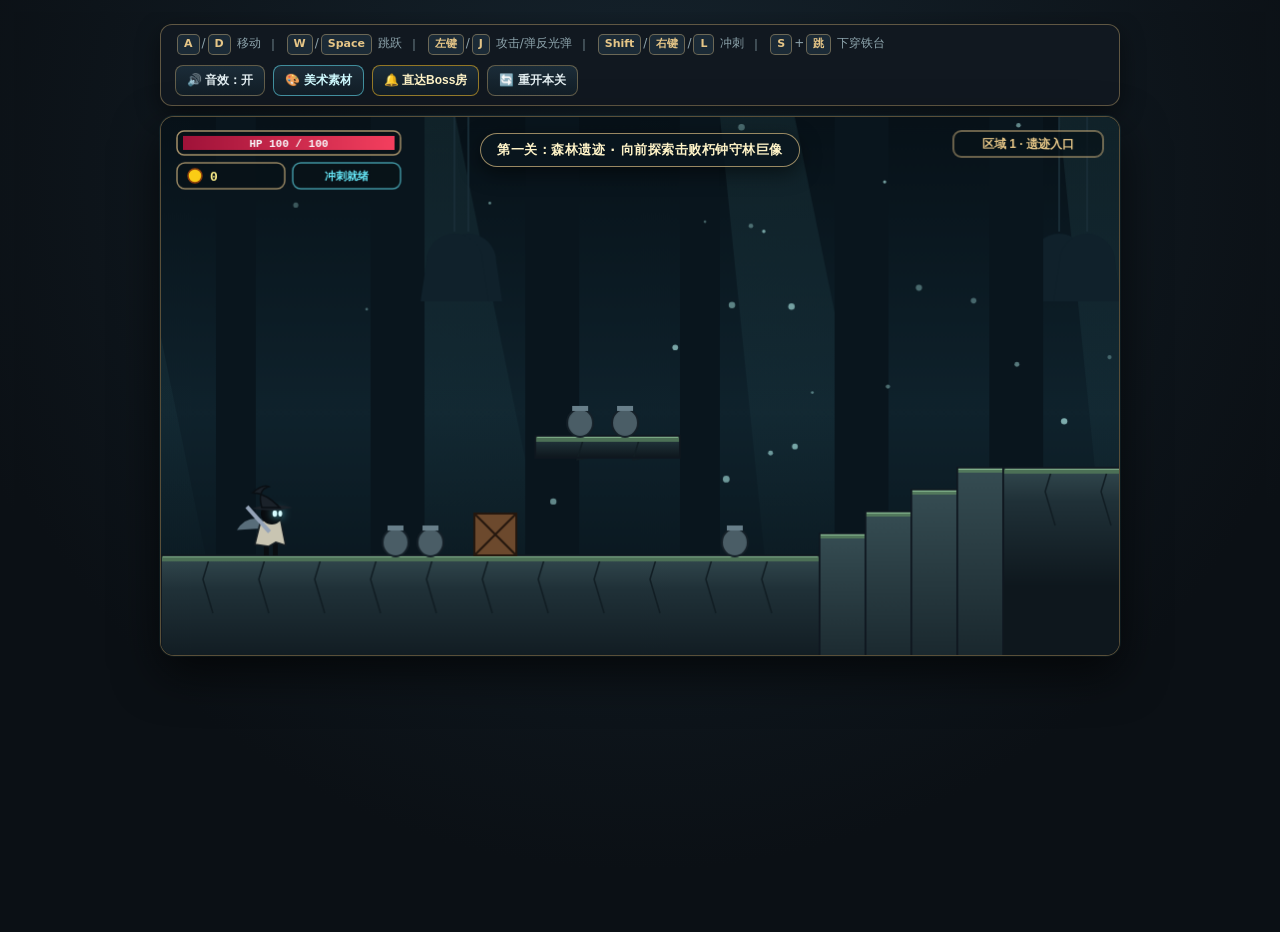
<file: public/assets/aistudio/code_artifact__4__1__8df5e90e.html>
<!DOCTYPE html>
<html lang="zh-CN">
<head>
  <meta charset="UTF-8" />
  <meta name="viewport" content="width=device-width, initial-scale=1.0, maximum-scale=1.0, user-scalable=no" />
  <title>《遗迹剑影》第一关：森林遗迹（完整可游玩版）</title>
  <style>
    :root {
      --bg-page: #0b1015;
      --bar-bg: #111820;
      --panel-bg: #141d26;
      --border-gold: rgba(206, 174, 114, 0.42);
      --gold: #e6c687;
      --cyan: #67e8f9;
      --text: #e2edf0;
      --muted: #8ea5ad;
    }

    * { box-sizing: border-box; margin: 0; padding: 0; }

    html, body {
      width: 100%;
      min-height: 100vh;
      background: radial-gradient(circle at 50% 18%, #15232d 0%, var(--bg-page) 72%);
      color: var(--text);
      font-family: "PingFang SC", "Microsoft YaHei", system-ui, -apple-system, sans-serif;
      display: flex;
      flex-direction: column;
      align-items: center;
      padding: 12px 14px 20px;
      user-select: none;
      -webkit-user-select: none;
      overflow-x: hidden;
    }

    /* 顶部独立工具栏 */
    .toolbar {
      width: 100%;
      max-width: 960px;
      background: var(--bar-bg);
      border: 1px solid var(--border-gold);
      border-radius: 12px;
      padding: 9px 14px;
      margin-bottom: 10px;
      display: flex;
      align-items: center;
      justify-content: space-between;
      gap: 10px;
      flex-wrap: wrap;
      box-shadow: 0 8px 24px rgba(0, 0, 0, 0.45);
    }

    .controls-hint {
      display: flex;
      align-items: center;
      flex-wrap: wrap;
      gap: 6px;
      font-size: 12px;
      color: var(--muted);
      line-height: 1.5;
    }

    .kbd {
      display: inline-block;
      padding: 1px 6px;
      border-radius: 5px;
      background: #1b2a36;
      border: 1px solid rgba(230, 198, 135, 0.4);
      color: var(--gold);
      font-size: 11px;
      font-weight: 700;
      margin: 0 2px;
    }

    .toolbar-actions {
      display: flex;
      align-items: center;
      gap: 8px;
      flex-wrap: wrap;
    }

    .btn {
      background: linear-gradient(180deg, #1b2c38, #121e27);
      color: var(--text);
      border: 1px solid var(--border-gold);
      border-radius: 8px;
      padding: 6px 11px;
      font-size: 12px;
      font-weight: 600;
      cursor: pointer;
      transition: transform 0.1s ease, border-color 0.15s ease, background 0.15s ease;
      white-space: nowrap;
    }

    .btn:hover {
      border-color: var(--gold);
      background: linear-gradient(180deg, #233947, #162632);
      transform: translateY(-1px);
    }

    .btn:active { transform: translateY(1px); }

    .btn-accent {
      border-color: rgba(103, 232, 249, 0.55);
      color: #cffafe;
    }

    .btn-boss {
      border-color: rgba(251, 191, 36, 0.55);
      color: #fef3c7;
    }

    /* 主画布舞台容器 */
    .stage-wrap {
      position: relative;
      width: 100%;
      max-width: 960px;
      aspect-ratio: 960 / 540;
      border-radius: 14px;
      overflow: hidden;
      border: 1.5px solid var(--border-gold);
      box-shadow: 0 18px 46px rgba(0, 0, 0, 0.65), 0 0 0 1px rgba(103, 232, 249, 0.08);
      background: #060b10;
    }

    canvas#gameCanvas {
      display: block;
      width: 100%;
      height: 100%;
      cursor: crosshair;
      touch-action: none;
    }

    /* 画布顶部居中提示吐司 */
    .toast {
      position: absolute;
      top: 16px;
      left: 50%;
      transform: translateX(-50%) translateY(-8px);
      background: rgba(10, 22, 30, 0.88);
      border: 1px solid rgba(230, 198, 135, 0.65);
      color: #fef3c7;
      padding: 7px 16px;
      border-radius: 999px;
      font-size: 13px;
      font-weight: 600;
      letter-spacing: 0.04em;
      pointer-events: none;
      opacity: 0;
      transition: opacity 0.25s ease, transform 0.25s ease;
      z-index: 20;
      box-shadow: 0 6px 20px rgba(0, 0, 0, 0.5);
      white-space: nowrap;
    }

    .toast.show {
      opacity: 1;
      transform: translateX(-50%) translateY(0);
    }

    /* 结算 / 阵亡浮层 */
    .overlay {
      position: absolute;
      inset: 0;
      background: rgba(5, 10, 15, 0.78);
      backdrop-filter: blur(5px);
      display: none;
      align-items: center;
      justify-content: center;
      z-index: 25;
      padding: 16px;
    }

    .overlay.show { display: flex; }

    .modal-card {
      width: 100%;
      max-width: 420px;
      background: linear-gradient(180deg, #16242e, #0e1820);
      border: 1.5px solid var(--gold);
      border-radius: 16px;
      padding: 24px 26px;
      text-align: center;
      box-shadow: 0 20px 50px rgba(0, 0, 0, 0.75);
    }

    .modal-title {
      font-size: 24px;
      font-weight: 800;
      color: var(--gold);
      letter-spacing: 0.08em;
      margin-bottom: 8px;
    }

    .modal-sub {
      font-size: 13px;
      color: var(--muted);
      margin-bottom: 18px;
    }

    .modal-stats {
      display: grid;
      grid-template-columns: repeat(3, 1fr);
      gap: 10px;
      margin-bottom: 20px;
    }

    .stat-box {
      background: rgba(8, 16, 22, 0.75);
      border: 1px solid rgba(206, 174, 114, 0.28);
      border-radius: 10px;
      padding: 10px 6px;
    }

    .stat-label { font-size: 11px; color: var(--muted); margin-bottom: 4px; }
    .stat-val { font-size: 18px; font-weight: 800; color: #f8fafc; }

    .rank-badge {
      display: inline-block;
      font-size: 38px;
      font-weight: 900;
      color: #fde047;
      text-shadow: 0 0 18px rgba(250, 204, 21, 0.55);
      margin-bottom: 12px;
    }

    .modal-actions {
      display: flex;
      justify-content: center;
      gap: 12px;
      flex-wrap: wrap;
    }

    .modal-actions .btn {
      padding: 9px 18px;
      font-size: 13px;
    }

    /* 可折叠美术素材工坊 */
    .asset-panel {
      width: 100%;
      max-width: 960px;
      margin-top: 12px;
      background: var(--panel-bg);
      border: 1px solid var(--border-gold);
      border-radius: 14px;
      padding: 14px 16px;
      display: none;
      box-shadow: 0 12px 32px rgba(0, 0, 0, 0.5);
    }

    .asset-panel.open { display: block; }

    .asset-header {
      display: flex;
      align-items: center;
      justify-content: space-between;
      flex-wrap: wrap;
      gap: 10px;
      margin-bottom: 12px;
      padding-bottom: 10px;
      border-bottom: 1px solid rgba(206, 174, 114, 0.2);
    }

    .asset-title {
      font-size: 14px;
      font-weight: 700;
      color: var(--gold);
    }

    .asset-options {
      display: flex;
      align-items: center;
      flex-wrap: wrap;
      gap: 12px;
      font-size: 12px;
      color: var(--muted);
    }

    .asset-options label {
      display: inline-flex;
      align-items: center;
      gap: 5px;
      cursor: pointer;
    }

    .asset-options select {
      background: #0d161e;
      color: var(--text);
      border: 1px solid var(--border-gold);
      border-radius: 6px;
      padding: 3px 6px;
      font-size: 12px;
    }

    .asset-tabs {
      display: flex;
      gap: 8px;
      flex-wrap: wrap;
      margin-bottom: 12px;
    }

    .asset-tab {
      background: #0f1922;
      color: var(--muted);
      border: 1px solid rgba(148, 163, 184, 0.25);
      border-radius: 8px;
      padding: 6px 12px;
      font-size: 12px;
      font-weight: 600;
      cursor: pointer;
    }

    .asset-tab.active {
      background: #1c3140;
      color: var(--gold);
      border-color: var(--gold);
    }

    .asset-grid {
      display: grid;
      grid-template-columns: repeat(auto-fill, minmax(175px, 1fr));
      gap: 10px;
    }

    .asset-card {
      background: #0e161e;
      border: 1px dashed rgba(206, 174, 114, 0.35);
      border-radius: 10px;
      padding: 10px;
      display: flex;
      flex-direction: column;
      gap: 7px;
      transition: border-color 0.15s ease, background 0.15s ease;
    }

    .asset-card.loaded {
      border-style: solid;
      border-color: rgba(103, 232, 249, 0.65);
    }

    .asset-card.dragover {
      border-color: #fde047;
      background: #172734;
    }

    .asset-card-head {
      display: flex;
      align-items: center;
      justify-content: space-between;
      gap: 6px;
    }

    .asset-card-name {
      font-size: 12px;
      font-weight: 700;
      color: var(--text);
    }

    .asset-card-tag {
      font-size: 10px;
      padding: 1px 6px;
      border-radius: 999px;
      background: rgba(103, 232, 249, 0.14);
      color: var(--cyan);
      white-space: nowrap;
    }

    .asset-preview-box {
      height: 74px;
      background: repeating-conic-gradient(#131e28 0% 25%, #0c141b 0% 50%) 50% / 14px 14px;
      border-radius: 7px;
      display: flex;
      align-items: center;
      justify-content: center;
      overflow: hidden;
      cursor: pointer;
      padding: 4px;
    }

    .asset-preview-box img {
      max-width: 100%;
      max-height: 100%;
      object-fit: contain;
    }

    .asset-preview-placeholder {
      font-size: 11px;
      color: #6b8490;
      text-align: center;
      line-height: 1.4;
    }

    .asset-card-foot {
      display: flex;
      align-items: center;
      justify-content: space-between;
      gap: 6px;
    }

    .asset-status-text {
      font-size: 10.5px;
      color: var(--muted);
      overflow: hidden;
      text-overflow: ellipsis;
      white-space: nowrap;
    }

    .asset-clear-btn {
      background: transparent;
      color: #fca5a5;
      border: 1px solid rgba(248, 113, 113, 0.35);
      border-radius: 5px;
      padding: 2px 6px;
      font-size: 10.5px;
      cursor: pointer;
    }

    .asset-clear-btn:hover { background: rgba(248, 113, 113, 0.14); }

    /* 移动端简易触控条 */
    .touch-bar {
      width: 100%;
      max-width: 960px;
      margin-top: 10px;
      display: none;
      justify-content: space-between;
      align-items: center;
      gap: 10px;
    }

    .touch-group { display: flex; gap: 8px; }

    .t-btn {
      min-width: 52px;
      height: 48px;
      padding: 0 12px;
      border-radius: 12px;
      background: #14222c;
      border: 1px solid var(--border-gold);
      color: var(--gold);
      font-size: 14px;
      font-weight: 700;
      touch-action: none;
    }

    .t-btn:active { background: #233c4d; color: #fff; }

    @media (hover: none) and (pointer: coarse), (max-width: 720px) {
      .touch-bar { display: flex; }
    }
  </style>
</head>
<body>
  <!-- 顶部工具栏 -->
  <div class="toolbar">
    <div class="controls-hint">
      <span><span class="kbd">A</span>/<span class="kbd">D</span> 移动</span>｜
      <span><span class="kbd">W</span>/<span class="kbd">Space</span> 跳跃</span>｜
      <span><span class="kbd">左键</span>/<span class="kbd">J</span> 攻击/弹反光弹</span>｜
      <span><span class="kbd">Shift</span>/<span class="kbd">右键</span>/<span class="kbd">L</span> 冲刺</span>｜
      <span><span class="kbd">S</span>+<span class="kbd">跳</span> 下穿铁台</span>
    </div>
    <div class="toolbar-actions">
      <button id="btnSound" class="btn" type="button">🔊 音效：开</button>
      <button id="btnAssets" class="btn btn-accent" type="button">🎨 美术素材</button>
      <button id="btnBossWarp" class="btn btn-boss" type="button">🔔 直达Boss房</button>
      <button id="btnRestart" class="btn" type="button">🔄 重开本关</button>
    </div>
  </div>

  <!-- 游戏主舞台 -->
  <div class="stage-wrap">
    <canvas id="gameCanvas" width="960" height="540"></canvas>
    <div id="toast" class="toast"></div>

    <!-- 结算 / 阵亡弹窗 -->
    <div id="overlay" class="overlay">
      <div class="modal-card">
        <div id="modalRank" class="rank-badge">S</div>
        <div id="modalTitle" class="modal-title">遗迹通关</div>
        <div id="modalSub" class="modal-sub">朽钟守林巨像已倒下，森林遗迹的封印解除。</div>
        <div class="modal-stats">
          <div class="stat-box">
            <div class="stat-label">收集金币</div>
            <div id="statGold" class="stat-val">0</div>
          </div>
          <div class="stat-box">
            <div class="stat-label">剩余血量</div>
            <div id="statHp" class="stat-val">100</div>
          </div>
          <div class="stat-box">
            <div class="stat-label">通关耗时</div>
            <div id="statTime" class="stat-val">0s</div>
          </div>
        </div>
        <div class="modal-actions">
          <button id="btnModalPrimary" class="btn btn-accent" type="button">再次挑战</button>
          <button id="btnModalBoss" class="btn btn-boss" type="button">直达Boss房</button>
        </div>
      </div>
    </div>
  </div>

  <!-- 触屏快捷按钮 -->
  <div class="touch-bar">
    <div class="touch-group">
      <button id="tLeft" class="t-btn" type="button">◀</button>
      <button id="tRight" class="t-btn" type="button">▶</button>
      <button id="tDown" class="t-btn" type="button">▼</button>
    </div>
    <div class="touch-group">
      <button id="tJump" class="t-btn" type="button">跳</button>
      <button id="tDash" class="t-btn" type="button">冲刺</button>
      <button id="tAtk" class="t-btn" type="button">斩击</button>
    </div>
  </div>

  <!-- 可折叠美术素材工坊 -->
  <div id="assetPanel" class="asset-panel">
    <div class="asset-header">
      <div class="asset-title">🎨 美术素材工坊（支持点击选图或直接拖拽 PNG/JPG · 自动智能去背与闪白烘焙）</div>
      <div class="asset-options">
        <label><input id="optAutoKey" type="checkbox" checked /> 智能边缘去背</label>
        <label>
          去背容差
          <input id="optTolerance" type="range" min="10" max="85" value="36" style="width:84px;" />
          <span id="optTolVal">36</span>
        </label>
        <label>
          动作表网格
          <select id="optGrid">
            <option value="2x5" selected>2行 × 5列 (10帧)</option>
            <option value="2x4">2行 × 4列 (8帧)</option>
            <option value="1x4">1行 × 4列 (4帧)</option>
          </select>
        </label>
        <button id="btnClearAllAssets" class="btn" type="button">恢复全部默认手绘</button>
      </div>
    </div>

    <div class="asset-tabs" role="tablist">
      <button type="button" class="asset-tab active" data-tab="player">主角动作帧 (4)</button>
      <button type="button" class="asset-tab" data-tab="monsters">三种怪物动作帧 (6)</button>
      <button type="button" class="asset-tab" data-tab="env">背景与地形台阶 (9)</button>
      <button type="button" class="asset-tab" data-tab="props">交互物、门与补给 (6)</button>
    </div>

    <div id="assetGrid" class="asset-grid"></div>
  </div>

  <script>
    (() => {
      'use strict';

      /* ============================================================
         1. 常量与缓动工具
         ============================================================ */
      const VIEW_W = 960;
      const VIEW_H = 540;
      const FLOOR_Y = 440;
      const WORLD_W = 7060;
      const BOSS_ARENA_LEFT = 6020;
      const BOSS_ARENA_RIGHT = 6990;
      const BOSS_TRIGGER_X = 6135;

      const clamp = (v, min, max) => Math.max(min, Math.min(max, v));
      const lerp = (a, b, t) => a + (b - a) * t;
      const rectsOverlap = (a, b) =>
        a.x < b.x + b.w && a.x + a.w > b.x && a.y < b.y + b.h && a.y + a.h > b.y;

      const Easing = {
        easeOutQuad: (t) => 1 - (1 - t) * (1 - t),
        easeInQuad: (t) => t * t,
        easeOutCubic: (t) => 1 - Math.pow(1 - t, 3),
        easeInCubic: (t) => t * t * t,
        easeOutExpo: (t) => (t === 1 ? 1 : 1 - Math.pow(2, -10 * t))
      };

      const canvas = document.getElementById('gameCanvas');
      const ctx = canvas.getContext('2d');
      const toastEl = document.getElementById('toast');
      let toastTimer = null;

      function showToast(msg, duration = 2200) {
        toastEl.textContent = msg;
        toastEl.classList.add('show');
        if (toastTimer) clearTimeout(toastTimer);
        toastTimer = setTimeout(() => toastEl.classList.remove('show'), duration);
      }

      /* ============================================================
         2. Web Audio 低/中/高频实时合成音效引擎
         ============================================================ */
      const AudioSys = {
        ctx: null,
        master: null,
        noiseBuf: null,
        enabled: true,

        unlock() {
          if (!this.enabled) return;
          try {
            if (!this.ctx) {
              const AC = window.AudioContext || window.webkitAudioContext;
              if (!AC) return;
              this.ctx = new AC();
              const comp = this.ctx.createDynamicsCompressor();
              comp.threshold.value = -14;
              comp.ratio.value = 6;
              this.master = this.ctx.createGain();
              this.master.gain.value = 0.72;
              this.master.connect(comp);
              comp.connect(this.ctx.destination);

              const len = Math.floor(this.ctx.sampleRate * 0.6);
              this.noiseBuf = this.ctx.createBuffer(1, len, this.ctx.sampleRate);
              const d = this.noiseBuf.getChannelData(0);
              for (let i = 0; i < len; i++) d[i] = Math.random() * 2 - 1;
            }
            if (this.ctx.state === 'suspended') this.ctx.resume();
          } catch (_) {}
        },

        ready() {
          if (!this.enabled || !this.ctx || !this.master || !this.noiseBuf) return false;
          if (this.ctx.state === 'suspended') {
            try { this.ctx.resume(); } catch (_) {}
          }
          return true;
        },

        // 高频：剑划破风声
        playSlash(step) {
          if (!this.ready()) return;
          const c = this.ctx, now = c.currentTime;
          const src = c.createBufferSource();
          src.buffer = this.noiseBuf;
          const bp = c.createBiquadFilter();
          bp.type = 'bandpass';
          bp.Q.value = step === 3 ? 1.8 : 2.6;
          const f0 = step === 1 ? 1750 : (step === 2 ? 2200 : 1200);
          const f1 = step === 1 ? 460 : (step === 2 ? 620 : 240);
          const dur = step === 3 ? 0.22 : 0.13;
          bp.frequency.setValueAtTime(f0, now);
          bp.frequency.exponentialRampToValueAtTime(f1, now + dur);

          const g = c.createGain();
          g.gain.setValueAtTime(0.001, now);
          g.gain.linearRampToValueAtTime(step === 3 ? 0.42 : 0.26, now + 0.018);
          g.gain.exponentialRampToValueAtTime(0.001, now + dur);

          src.connect(bp); bp.connect(g); g.connect(this.master);
          src.start(now); src.stop(now + dur + 0.02);
        },

        // 中频碎裂 + 低频重击
        playHit(isHeavy, mat = 'stone') {
          if (!this.ready()) return;
          const c = this.ctx, now = c.currentTime;
          // 低频重击
          const osc = c.createOscillator();
          osc.type = isHeavy ? 'sawtooth' : 'triangle';
          osc.frequency.setValueAtTime(isHeavy ? 155 : 190, now);
          osc.frequency.exponentialRampToValueAtTime(isHeavy ? 34 : 58, now + (isHeavy ? 0.24 : 0.12));
          const lp = c.createBiquadFilter();
          lp.type = 'lowpass';
          lp.frequency.value = isHeavy ? 320 : 480;
          const g = c.createGain();
          g.gain.setValueAtTime(0.001, now);
          g.gain.linearRampToValueAtTime(isHeavy ? 0.56 : 0.34, now + 0.006);
          g.gain.exponentialRampToValueAtTime(0.001, now + (isHeavy ? 0.26 : 0.14));
          osc.connect(lp); lp.connect(g); g.connect(this.master);
          osc.start(now); osc.stop(now + 0.28);

          // 中频碎裂
          const pulses = isHeavy ? 4 : 2;
          for (let i = 0; i < pulses; i++) {
            const t = now + i * 0.022;
            const src = c.createBufferSource();
            src.buffer = this.noiseBuf;
            const bp = c.createBiquadFilter();
            bp.type = 'bandpass';
            bp.Q.value = mat === 'wood' ? 1.8 : 3.2;
            bp.frequency.value = (mat === 'wood' ? 880 : 1450) + Math.random() * 550;
            const ng = c.createGain();
            ng.gain.setValueAtTime(0.001, t);
            ng.gain.linearRampToValueAtTime((isHeavy ? 0.28 : 0.18) / (1 + i * 0.3), t + 0.004);
            ng.gain.exponentialRampToValueAtTime(0.001, t + 0.08);
            src.connect(bp); bp.connect(ng); ng.connect(this.master);
            src.start(t); src.stop(t + 0.09);
          }
        },

        playJump() {
          if (!this.ready()) return;
          const c = this.ctx, now = c.currentTime;
          const osc = c.createOscillator();
          osc.type = 'sine';
          osc.frequency.setValueAtTime(210, now);
          osc.frequency.exponentialRampToValueAtTime(420, now + 0.09);
          const g = c.createGain();
          g.gain.setValueAtTime(0.001, now);
          g.gain.linearRampToValueAtTime(0.14, now + 0.01);
          g.gain.exponentialRampToValueAtTime(0.001, now + 0.11);
          osc.connect(g); g.connect(this.master);
          osc.start(now); osc.stop(now + 0.12);
        },

        playDash() {
          if (!this.ready()) return;
          const c = this.ctx, now = c.currentTime;
          const src = c.createBufferSource();
          src.buffer = this.noiseBuf;
          const bp = c.createBiquadFilter();
          bp.type = 'bandpass';
          bp.Q.value = 1.6;
          bp.frequency.setValueAtTime(1600, now);
          bp.frequency.exponentialRampToValueAtTime(320, now + 0.16);
          const g = c.createGain();
          g.gain.setValueAtTime(0.001, now);
          g.gain.linearRampToValueAtTime(0.28, now + 0.015);
          g.gain.exponentialRampToValueAtTime(0.001, now + 0.17);
          src.connect(bp); bp.connect(g); g.connect(this.master);
          src.start(now); src.stop(now + 0.18);
        },

        playHurt() {
          if (!this.ready()) return;
          const c = this.ctx, now = c.currentTime;
          const osc = c.createOscillator();
          osc.type = 'sawtooth';
          osc.frequency.setValueAtTime(190, now);
          osc.frequency.exponentialRampToValueAtTime(62, now + 0.22);
          const g = c.createGain();
          g.gain.setValueAtTime(0.32, now);
          g.gain.exponentialRampToValueAtTime(0.001, now + 0.24);
          osc.connect(g); g.connect(this.master);
          osc.start(now); osc.stop(now + 0.25);
        },

        playCoin(comboIdx = 0) {
          if (!this.ready()) return;
          const c = this.ctx, now = c.currentTime;
          const base = 780 * Math.pow(1.06, Math.min(comboIdx, 12));
          [base, base * 1.5].forEach((freq, i) => {
            const osc = c.createOscillator();
            osc.type = 'sine';
            osc.frequency.setValueAtTime(freq, now + i * 0.025);
            const g = c.createGain();
            g.gain.setValueAtTime(0.001, now + i * 0.025);
            g.gain.linearRampToValueAtTime(0.14 / (i + 1), now + i * 0.025 + 0.008);
            g.gain.exponentialRampToValueAtTime(0.001, now + i * 0.025 + 0.18);
            osc.connect(g); g.connect(this.master);
            osc.start(now + i * 0.025); osc.stop(now + i * 0.025 + 0.2);
          });
        },

        playHeal() {
          if (!this.ready()) return;
          const c = this.ctx, now = c.currentTime;
          [523.25, 659.25, 783.99].forEach((f, i) => {
            const osc = c.createOscillator();
            osc.type = 'sine';
            osc.frequency.setValueAtTime(f, now + i * 0.04);
            const g = c.createGain();
            g.gain.setValueAtTime(0.001, now + i * 0.04);
            g.gain.linearRampToValueAtTime(0.09, now + i * 0.04 + 0.02);
            g.gain.exponentialRampToValueAtTime(0.001, now + i * 0.04 + 0.25);
            osc.connect(g); g.connect(this.master);
            osc.start(now + i * 0.04); osc.stop(now + i * 0.04 + 0.26);
          });
        },

        playHeartbeat() {
          if (!this.ready()) return;
          const c = this.ctx, now = c.currentTime;
          [0, 0.18].forEach((off, idx) => {
            const osc = c.createOscillator();
            osc.type = 'sine';
            osc.frequency.setValueAtTime(idx === 0 ? 72 : 58, now + off);
            osc.frequency.exponentialRampToValueAtTime(32, now + off + 0.12);
            const g = c.createGain();
            g.gain.setValueAtTime(0.001, now + off);
            g.gain.linearRampToValueAtTime(idx === 0 ? 0.22 : 0.15, now + off + 0.02);
            g.gain.exponentialRampToValueAtTime(0.001, now + off + 0.14);
            osc.connect(g); g.connect(this.master);
            osc.start(now + off); osc.stop(now + off + 0.16);
          });
        },

        playBossBell() {
          if (!this.ready()) return;
          const c = this.ctx, now = c.currentTime;
          [165, 248, 392, 520].forEach((f, i) => {
            const osc = c.createOscillator();
            osc.type = i === 0 ? 'triangle' : 'sine';
            osc.frequency.setValueAtTime(f, now);
            const g = c.createGain();
            g.gain.setValueAtTime(0.001, now);
            g.gain.linearRampToValueAtTime(0.24 / (i + 1), now + 0.015);
            g.gain.exponentialRampToValueAtTime(0.001, now + 1.3 - i * 0.2);
            osc.connect(g); g.connect(this.master);
            osc.start(now); osc.stop(now + 1.35);
          });
        },

        playBossSlam() {
          if (!this.ready()) return;
          const c = this.ctx, now = c.currentTime;
          const osc = c.createOscillator();
          osc.type = 'sine';
          osc.frequency.setValueAtTime(110, now);
          osc.frequency.exponentialRampToValueAtTime(24, now + 0.42);
          const g = c.createGain();
          g.gain.setValueAtTime(0.001, now);
          g.gain.linearRampToValueAtTime(0.62, now + 0.01);
          g.gain.exponentialRampToValueAtTime(0.001, now + 0.45);
          osc.connect(g); g.connect(this.master);
          osc.start(now); osc.stop(now + 0.48);
          this.playHit(true, 'stone');
        },

        playParry() {
          if (!this.ready()) return;
          const c = this.ctx, now = c.currentTime;
          [1180, 1770, 2640].forEach((freq, i) => {
            const osc = c.createOscillator();
            osc.type = i === 0 ? 'triangle' : 'sine';
            osc.frequency.setValueAtTime(freq, now);
            osc.frequency.exponentialRampToValueAtTime(freq * 1.18, now + 0.06);
            osc.frequency.exponentialRampToValueAtTime(freq * 0.96, now + 0.24);
            const g = c.createGain();
            g.gain.setValueAtTime(0.001, now);
            g.gain.linearRampToValueAtTime(0.26 / (i + 1), now + 0.004);
            g.gain.exponentialRampToValueAtTime(0.001, now + 0.25 - i * 0.04);
            osc.connect(g); g.connect(this.master);
            osc.start(now); osc.stop(now + 0.27);
          });
          const src = c.createBufferSource();
          src.buffer = this.noiseBuf;
          const bp = c.createBiquadFilter();
          bp.type = 'bandpass';
          bp.Q.value = 3.0;
          bp.frequency.setValueAtTime(3400, now);
          bp.frequency.exponentialRampToValueAtTime(1400, now + 0.09);
          const ng = c.createGain();
          ng.gain.setValueAtTime(0.001, now);
          ng.gain.linearRampToValueAtTime(0.32, now + 0.003);
          ng.gain.exponentialRampToValueAtTime(0.001, now + 0.10);
          src.connect(bp); bp.connect(ng); ng.connect(this.master);
          src.start(now); src.stop(now + 0.11);
        }
      };

      /* ============================================================
         3. 美术素材工坊（24 槽位 + BFS 智能边缘去背 + 自动切帧）
         ============================================================ */
      const ASSET_SLOTS = [
        // 主角动作帧 (4)
        { key: 'player_idle',   tab: 'player',   name: '主角 · 待机',           tag: '动作表', kind: 'sheet' },
        { key: 'player_run',    tab: 'player',   name: '主角 · 行走',           tag: '动作表', kind: 'sheet' },
        { key: 'player_attack', tab: 'player',   name: '主角 · 攻击',           tag: '动作表', kind: 'sheet' },
        { key: 'player_dash',   tab: 'player',   name: '主角 · 冲刺剪影(可选)', tag: '单图',   kind: 'single' },
        // 三种怪物动作帧 (6)
        { key: 'beetle_walk',   tab: 'monsters', name: '苔石甲虫 · 行走',       tag: '动作表', kind: 'sheet' },
        { key: 'beetle_attack', tab: 'monsters', name: '苔石甲虫 · 冲撞',       tag: '动作表', kind: 'sheet' },
        { key: 'wisp_walk',     tab: 'monsters', name: '残铃浮灵 · 悬浮',       tag: '动作表', kind: 'sheet' },
        { key: 'wisp_attack',   tab: 'monsters', name: '残铃浮灵 · 攻击',       tag: '动作表', kind: 'sheet' },
        { key: 'boss_walk',     tab: 'monsters', name: '朽钟巨像 · 重步',       tag: '动作表', kind: 'sheet' },
        { key: 'boss_attack',   tab: 'monsters', name: '朽钟巨像 · 攻击',       tag: '动作表', kind: 'sheet' },
        // 背景与地形台阶 (9)
        { key: 'bg_forest',       tab: 'env',    name: '森林遗迹 · 游戏背景',   tag: '背景图', kind: 'bg' },
        { key: 'tile_sheet_2x3',  tab: 'env',    name: '一键导入 2×3 台阶合集', tag: '自动切6', kind: 'batch_tiles' },
        { key: 'tile_ground',     tab: 'env',    name: '基础平地（主干道）',     tag: '平铺',   kind: 'single' },
        { key: 'tile_solid',      tab: 'env',    name: '实心台阶（独立高台）',   tag: '台阶',   kind: 'single' },
        { key: 'tile_stair',      tab: 'env',    name: '楼梯台阶（四级石阶）',   tag: '石阶',   kind: 'single' },
        { key: 'tile_suspend',    tab: 'env',    name: '悬浮跳台',               tag: '跳台',   kind: 'single' },
        { key: 'tile_oneway',     tab: 'env',    name: '单向铁艺踏板',           tag: '单向板', kind: 'single' },
        { key: 'tile_fragile',    tab: 'env',    name: '易碎再生地块',           tag: '易碎台', kind: 'single' },
        { key: 'tile_shrine',     tab: 'env',    name: '回血祭坛石台',           tag: '祭坛',   kind: 'single' },
        // 交互物、门与补给 (6)
        { key: 'prop_crate',       tab: 'props', name: '可推/击碎木箱',          tag: '交互物', kind: 'single' },
        { key: 'prop_pot',         tab: 'props', name: '遗迹石罐子',             tag: '交互物', kind: 'single' },
        { key: 'prop_fruit',       tab: 'props', name: '回血果实（孢子果）',     tag: '补给',   kind: 'single' },
        { key: 'gate_boss',        tab: 'props', name: 'Boss 战砸落石门',        tag: '机关门', kind: 'single' },
        { key: 'gate_exit_closed', tab: 'props', name: '通关之门（封锁态）',     tag: '关底门', kind: 'single' },
        { key: 'gate_exit_open',   tab: 'props', name: '通关之门（开启态）',     tag: '关底门', kind: 'single' }
      ];

      const AssetManager = {
        activeTab: 'player',
        autoKey: true,
        tolerance: 36,
        grid: '2x5',
        rawImages: {},
        assets: {},

        get(key) {
          return this.assets[key] || null;
        },

        // 外边界 BFS 洪水填充智能去背（保护角色眼睛、斗篷高光与孢子花内部白色）
        keyOutBackground(srcCanvas) {
          const w = srcCanvas.width;
          const h = srcCanvas.height;
          if (!this.autoKey || w === 0 || h === 0) return srcCanvas;

          const out = document.createElement('canvas');
          out.width = w;
          out.height = h;
          const octx = out.getContext('2d');
          octx.drawImage(srcCanvas, 0, 0);
          const imgData = octx.getImageData(0, 0, w, h);
          const d = imgData.data;

          // 若图片本身已包含明显透明像素，直接保留原透明通道
          let transparentCorners = 0;
          const cornerIdx = [0, (w - 1) * 4, (h - 1) * w * 4, ((h - 1) * w + (w - 1)) * 4];
          for (const ci of cornerIdx) {
            if (d[ci + 3] < 20) transparentCorners++;
          }
          if (transparentCorners >= 2) return out;

          // 采样四角均值作为背景基准色
          let bgR = 0, bgG = 0, bgB = 0;
          for (const ci of cornerIdx) {
            bgR += d[ci];
            bgG += d[ci + 1];
            bgB += d[ci + 2];
          }
          bgR /= 4; bgG /= 4; bgB /= 4;

          const tolSq = this.tolerance * this.tolerance * 3;
          const visited = new Uint8Array(w * h);
          const queue = new Int32Array(w * h);
          let head = 0, tail = 0;

          const tryPush = (x, y) => {
            const p = y * w + x;
            if (visited[p]) return;
            const i = p * 4;
            if (d[i + 3] < 10) {
              visited[p] = 1;
              queue[tail++] = p;
              return;
            }
            const dr = d[i] - bgR;
            const dg = d[i + 1] - bgG;
            const db = d[i + 2] - bgB;
            if (dr * dr + dg * dg + db * db <= tolSq) {
              visited[p] = 1;
              queue[tail++] = p;
            }
          };

          for (let x = 0; x < w; x++) { tryPush(x, 0); tryPush(x, h - 1); }
          for (let y = 0; y < h; y++) { tryPush(0, y); tryPush(w - 1, y); }

          while (head < tail) {
            const p = queue[head++];
            d[p * 4 + 3] = 0;
            const x = p % w;
            const y = (p - x) / w;
            if (x > 0) tryPush(x - 1, y);
            if (x < w - 1) tryPush(x + 1, y);
            if (y > 0) tryPush(x, y - 1);
            if (y < h - 1) tryPush(x, y + 1);
          }

          // 1px 边缘柔和抗锯齿去白/去灰边
          const softSq = tolSq * 2.1;
          for (let y = 1; y < h - 1; y++) {
            for (let x = 1; x < w - 1; x++) {
              const p = y * w + x;
              if (visited[p]) continue;
              if (visited[p - 1] || visited[p + 1] || visited[p - w] || visited[p + w]) {
                const i = p * 4;
                const dr = d[i] - bgR;
                const dg = d[i + 1] - bgG;
                const db = d[i + 2] - bgB;
                if (dr * dr + dg * dg + db * db <= softSq) {
                  d[i + 3] = Math.round(d[i + 3] * 0.35);
                }
              }
            }
          }

          octx.putImageData(imgData, 0, 0);
          return out;
        },

        // 裁切透明边距（让每帧脚底精准贴地）
        trimCanvas(srcCanvas) {
          const w = srcCanvas.width;
          const h = srcCanvas.height;
          const sctx = srcCanvas.getContext('2d');
          const d = sctx.getImageData(0, 0, w, h).data;
          let minX = w, minY = h, maxX = -1, maxY = -1;
          for (let y = 0; y < h; y++) {
            for (let x = 0; x < w; x++) {
              if (d[(y * w + x) * 4 + 3] > 24) {
                if (x < minX) minX = x;
                if (x > maxX) maxX = x;
                if (y < minY) minY = y;
                if (y > maxY) maxY = y;
              }
            }
          }
          if (maxX < minX || maxY < minY) return null;
          const cw = maxX - minX + 1;
          const ch = maxY - minY + 1;
          const out = document.createElement('canvas');
          out.width = cw;
          out.height = ch;
          out.getContext('2d').drawImage(srcCanvas, minX, minY, cw, ch, 0, 0, cw, ch);
          return out;
        },

        // 预烘焙纯白剪影（用于受击闪白与主角纯白冲刺拖尾）
        createWhiteCanvas(srcCanvas) {
          const out = document.createElement('canvas');
          out.width = srcCanvas.width;
          out.height = srcCanvas.height;
          const octx = out.getContext('2d');
          octx.drawImage(srcCanvas, 0, 0);
          octx.globalCompositeOperation = 'source-in';
          octx.fillStyle = '#ffffff';
          octx.fillRect(0, 0, out.width, out.height);
          return out;
        },

        processSlot(slot, img) {
          const base = document.createElement('canvas');
          base.width = img.naturalWidth || img.width;
          base.height = img.naturalHeight || img.height;
          base.getContext('2d').drawImage(img, 0, 0);

          if (slot.kind === 'bg') {
            this.assets[slot.key] = {
              canvas: base,
              w: base.width,
              h: base.height,
              previewUrl: base.toDataURL('image/png')
            };
            return;
          }

          if (slot.kind === 'batch_tiles') {
            const cleaned = this.keyOutBackground(base);
            const targetKeys = ['tile_ground', 'tile_suspend', 'tile_stair', 'tile_oneway', 'tile_fragile', 'tile_shrine'];
            const cellW = Math.floor(cleaned.width / 3);
            const cellH = Math.floor(cleaned.height / 2);
            let filled = 0;
            for (let r = 0; r < 2; r++) {
              for (let c = 0; c < 3; c++) {
                const sub = document.createElement('canvas');
                sub.width = cellW;
                sub.height = cellH;
                sub.getContext('2d').drawImage(cleaned, c * cellW, r * cellH, cellW, cellH, 0, 0, cellW, cellH);
                const trimmed = this.trimCanvas(sub) || sub;
                const tKey = targetKeys[r * 3 + c];
                this.assets[tKey] = {
                  canvas: trimmed,
                  white: this.createWhiteCanvas(trimmed),
                  w: trimmed.width,
                  h: trimmed.height,
                  previewUrl: trimmed.toDataURL('image/png')
                };
                filled++;
              }
            }
            this.assets[slot.key] = {
              canvas: cleaned,
              w: cleaned.width,
              h: cleaned.height,
              previewUrl: cleaned.toDataURL('image/png'),
              status: `已切分填入 ${filled} 类台阶`
            };
            return;
          }

          if (slot.kind === 'single') {
            const cleaned = this.keyOutBackground(base);
            const trimmed = this.trimCanvas(cleaned) || cleaned;
            this.assets[slot.key] = {
              canvas: trimmed,
              white: this.createWhiteCanvas(trimmed),
              w: trimmed.width,
              h: trimmed.height,
              previewUrl: trimmed.toDataURL('image/png')
            };
            return;
          }

          // 动作表切帧（2x5 / 2x4 / 1x4）
          const [rows, cols] = this.grid.split('x').map(Number);
          const cleaned = this.keyOutBackground(base);
          const cellW = Math.floor(cleaned.width / cols);
          const cellH = Math.floor(cleaned.height / rows);
          const frames = [];
          for (let r = 0; r < rows; r++) {
            for (let c = 0; c < cols; c++) {
              const sub = document.createElement('canvas');
              sub.width = cellW;
              sub.height = cellH;
              sub.getContext('2d').drawImage(cleaned, c * cellW, r * cellH, cellW, cellH, 0, 0, cellW, cellH);
              const trimmed = this.trimCanvas(sub);
              if (trimmed && trimmed.width > 4 && trimmed.height > 4) {
                frames.push({
                  canvas: trimmed,
                  white: this.createWhiteCanvas(trimmed),
                  w: trimmed.width,
                  h: trimmed.height
                });
              }
            }
          }
          if (frames.length === 0) {
            const trimmed = this.trimCanvas(cleaned) || cleaned;
            frames.push({
              canvas: trimmed,
              white: this.createWhiteCanvas(trimmed),
              w: trimmed.width,
              h: trimmed.height
            });
          }
          this.assets[slot.key] = {
            frames,
            previewUrl: frames[0].canvas.toDataURL('image/png'),
            status: `已切出 ${frames.length} 帧`
          };
        },

        loadFile(slotKey, file) {
          if (!file || !file.type.startsWith('image/')) {
            showToast('请上传 PNG / JPG 格式的图片素材');
            return;
          }
          const slot = ASSET_SLOTS.find((s) => s.key === slotKey);
          if (!slot) return;
          const reader = new FileReader();
          reader.onload = () => {
            const img = new Image();
            img.onload = () => {
              this.rawImages[slotKey] = img;
              this.processSlot(slot, img);
              this.renderGrid();
              showToast(`已导入：${slot.name}`);
            };
            img.src = reader.result;
          };
          reader.readAsDataURL(file);
        },

        rebuildAll() {
          for (const slot of ASSET_SLOTS) {
            if (this.rawImages[slot.key]) {
              this.processSlot(slot, this.rawImages[slot.key]);
            }
          }
          this.renderGrid();
        },

        clearSlot(slotKey) {
          delete this.rawImages[slotKey];
          delete this.assets[slotKey];
          this.renderGrid();
        },

        clearAll() {
          this.rawImages = {};
          this.assets = {};
          this.renderGrid();
          showToast('已恢复全部默认暗黑童话手绘素材');
        },

        renderGrid() {
          const gridEl = document.getElementById('assetGrid');
          if (!gridEl) return;
          gridEl.innerHTML = '';
          const slots = ASSET_SLOTS.filter((s) => s.tab === this.activeTab);

          for (const slot of slots) {
            const loaded = this.assets[slot.key];
            const card = document.createElement('div');
            card.className = 'asset-card' + (loaded ? ' loaded' : '');

            const input = document.createElement('input');
            input.type = 'file';
            input.accept = 'image/*';
            input.style.display = 'none';
            input.addEventListener('change', (e) => {
              if (e.target.files && e.target.files[0]) {
                this.loadFile(slot.key, e.target.files[0]);
              }
              input.value = '';
            });

            const head = document.createElement('div');
            head.className = 'asset-card-head';
            head.innerHTML = `<span class="asset-card-name">${slot.name}</span><span class="asset-card-tag">${slot.tag}</span>`;

            const preview = document.createElement('div');
            preview.className = 'asset-preview-box';
            if (loaded && loaded.previewUrl) {
              const img = document.createElement('img');
              img.src = loaded.previewUrl;
              img.alt = slot.name;
              preview.appendChild(img);
            } else {
              preview.innerHTML = `<div class="asset-preview-placeholder">点击选择图片<br/>或直接拖入此处</div>`;
            }
            preview.addEventListener('click', () => input.click());

            const foot = document.createElement('div');
            foot.className = 'asset-card-foot';
            const status = document.createElement('span');
            status.className = 'asset-status-text';
            status.textContent = loaded ? (loaded.status || '已生效') : '默认手绘';
            foot.appendChild(status);

            if (loaded) {
              const clr = document.createElement('button');
              clr.type = 'button';
              clr.className = 'asset-clear-btn';
              clr.textContent = '清除';
              clr.addEventListener('click', (e) => {
                e.stopPropagation();
                this.clearSlot(slot.key);
              });
              foot.appendChild(clr);
            }

            // 拖拽上传支持
            card.addEventListener('dragover', (e) => {
              e.preventDefault();
              card.classList.add('dragover');
            });
            card.addEventListener('dragleave', () => card.classList.remove('dragover'));
            card.addEventListener('drop', (e) => {
              e.preventDefault();
              card.classList.remove('dragover');
              const f = e.dataTransfer && e.dataTransfer.files && e.dataTransfer.files[0];
              if (f) this.loadFile(slot.key, f);
            });

            card.appendChild(input);
            card.appendChild(head);
            card.appendChild(preview);
            card.appendChild(foot);
            gridEl.appendChild(card);
          }
        }
      };

      /* ============================================================
         4. 连段配置、输入状态与核心游戏状态
         ============================================================ */
      const COMBO_CFG = {
        1: { windup: 0.048, slash: 0.075, recovery: 0.14, damage: 10, isHeavy: false, knockback: 185, radius: 54, hitStop: 0.048, shakeAmp: 4.5, shakeDur: 0.12 },
        2: { windup: 0.042, slash: 0.075, recovery: 0.14, damage: 12, isHeavy: false, knockback: 210, radius: 58, hitStop: 0.056, shakeAmp: 5.2, shakeDur: 0.14 },
        3: { windup: 0.185, slash: 0.070, recovery: 0.22, damage: 26, isHeavy: true,  knockback: 310, radius: 74, hitStop: 0.115, shakeAmp: 9.2, shakeDur: 0.24 }
      };

      const keys = { left: false, right: false, down: false, jumpHeld: false };

      const state = {
        mode: 'playing',
        elapsed: 0,
        runTime: 0,
        gold: 0,
        goldPulse: 0,
        coinCombo: 0,
        coinComboTimer: 0,
        pitFade: 0,
        bossGateClosed: false,
        bossGateDrop: 0,
        bossGateSlammed: false,
        victoryGateOpen: false,
        checkpoint: { x: 110, y: FLOOR_Y },
        time: { hitStop: 0, slowTimer: 0, slowDur: 0.28, scale: 1.0 },
        camera: { x: 0, bossLocked: false, shakeTime: 0, shakeDur: 0.12, shakeAmp: 0, shakeX: 0, shakeY: 0 },
        bgSpores: [],
        platforms: [],
        fragiles: [],
        shrines: [],
        crates: [],
        pots: [],
        fruits: [],
        enemies: [],
        boss: null,
        projectiles: [],
        shockwaves: [],
        orbs: [],
        vfx: { slashes: [], sparks: [], rings: [], dust: [], debris: [], dmgNums: [], afterimages: [] },
        player: null
      };

      function createPlayer(x, y) {
        return {
          x, y,
          w: 30, h: 58,
          vx: 0, vy: 0,
          facing: 1,
          onGround: false,
          coyote: 0,
          jumpBuffer: 0,
          dropThrough: 0,
          lastSafeX: x,
          lastSafeY: y,
          hp: 100,
          maxHp: 100,
          whiteHp: 100,
          whiteHold: 0,
          hpShake: 0,
          hurtInvuln: 0,
          hurtFlash: 0,
          heartbeatTimer: 0,
          dashTimer: 0,
          dashDir: 1,
          dashCd: 0,
          dashInvuln: 0,
          dashGhostTimer: 0,
          airDashUsed: false,
          atkActive: false,
          atkStep: 1,
          atkPhase: 'windup',
          atkTimer: 0,
          atkCd: 0,
          atkBuffer: false,
          hitTargets: new Set(),
          comboWindow: 0,
          squashX: 1,
          squashY: 1,
          animTime: 0
        };
      }

      function createBeetle(x, y, minX, maxX) {
        return {
          kind: 'beetle',
          x, y,
          w: 48, h: 42,
          vx: 0,
          facing: -1,
          minX, maxX,
          hp: 50, maxHp: 50,
          whiteHp: 50, whiteHold: 0, hpShake: 0,
          flash: 0, squashTimer: 0, hurtExpr: 0,
          animTime: Math.random() * 4,
          aiState: 'patrol', aiTimer: 0,
          dead: false, isSummon: false
        };
      }

      function createWisp(x, y, isSummon = false) {
        return {
          kind: 'wisp',
          x, y, baseY: y,
          w: 38, h: 46,
          vx: 0,
          facing: -1,
          hp: 30, maxHp: 30,
          whiteHp: 30, whiteHold: 0, hpShake: 0,
          flash: 0, squashTimer: 0, hurtExpr: 0,
          animTime: Math.random() * 4,
          aiState: 'hover', aiTimer: 0.75,
          dead: false, isSummon
        };
      }

      function createBoss(x, y) {
        return {
          x, y,
          w: 88, h: 132,
          vx: 0,
          facing: -1,
          hp: 250, maxHp: 250,
          whiteHp: 250, whiteHold: 0, hpShake: 0,
          flash: 0, squashTimer: 0,
          animTime: 0,
          active: false, dead: false,
          phase: 1,
          aiState: 'idle', aiTimer: 1.0,
          stepSoundTimer: 0.5,
          summonTimer: 15,
          attackHitDone: false
        };
      }

      /* ============================================================
         5. 关卡构建：《遗迹剑影》第一关 · 森林遗迹（四段区域）
         ============================================================ */
      function buildLevel(resetGold = true) {
        document.getElementById('overlay').classList.remove('show');
        state.mode = 'playing';
        state.runTime = 0;
        if (resetGold) state.gold = 0;
        state.goldPulse = 0;
        state.coinCombo = 0;
        state.coinComboTimer = 0;
        state.pitFade = 0;
        state.bossGateClosed = false;
        state.bossGateDrop = 0;
        state.bossGateSlammed = false;
        state.victoryGateOpen = false;
        state.checkpoint = { x: 110, y: FLOOR_Y };
        state.time = { hitStop: 0, slowTimer: 0, slowDur: 0.28, scale: 1.0 };
        state.camera = { x: 0, bossLocked: false, shakeTime: 0, shakeDur: 0.12, shakeAmp: 0, shakeX: 0, shakeY: 0 };

        state.bgSpores = [];
        for (let i = 0; i < 36; i++) {
          state.bgSpores.push({
            x: Math.random() * VIEW_W,
            y: Math.random() * VIEW_H,
            vy: 8 + Math.random() * 14,
            r: 1.2 + Math.random() * 2.2,
            alpha: 0.22 + Math.random() * 0.45,
            phase: Math.random() * Math.PI * 2
          });
        }

        // 地形平台
        state.platforms = [
          // 区域 1：遗迹入口（宽阔平地 + 侧边高台 + 四级石阶 + 窄沟壑）
          { x: 0,    y: FLOOR_Y,       w: 660,  h: 140, type: 'solid', ground: true },
          { x: 375,  y: FLOOR_Y - 120, w: 145,  h: 22,  type: 'solid' },
          { x: 660,  y: FLOOR_Y - 22,  w: 46,   h: 162, type: 'solid', stair: true, stairRoot: true },
          { x: 706,  y: FLOOR_Y - 44,  w: 46,   h: 184, type: 'solid', stair: true },
          { x: 752,  y: FLOOR_Y - 66,  w: 46,   h: 206, type: 'solid', stair: true },
          { x: 798,  y: FLOOR_Y - 88,  w: 46,   h: 228, type: 'solid', stair: true },
          { x: 844,  y: FLOOR_Y - 88,  w: 320,  h: 228, type: 'solid', ground: true },
          // 窄沟壑 (1164 ~ 1290)
          { x: 1290, y: FLOOR_Y,       w: 490,  h: 140, type: 'solid', ground: true },

          // 区域 2：断桥跳台（宽沟壑 1780 ~ 2820，中间 1 块悬浮跳台 + 3 块易碎地块）
          { x: 2310, y: FLOOR_Y - 62,  w: 175,  h: 26,  type: 'solid', suspended: true },

          // 区域 3：密林长廊（上下双层结构 + 回血祭坛）
          { x: 2820, y: FLOOR_Y,       w: 1560, h: 140, type: 'solid', ground: true },
          { x: 3150, y: FLOOR_Y - 100, w: 220,  h: 14,  type: 'oneway' },
          { x: 3490, y: FLOOR_Y - 130, w: 260,  h: 14,  type: 'oneway' },
          { x: 3870, y: FLOOR_Y - 100, w: 220,  h: 14,  type: 'oneway' },
          // 小裂谷 (4380 ~ 4505)
          { x: 4505, y: FLOOR_Y,       w: 955,  h: 140, type: 'solid', ground: true },

          // 区域 4：钟楼祭坛前廊 & Boss 房
          { x: 5460, y: FLOOR_Y,       w: 1600, h: 140, type: 'solid', ground: true },
          { x: 6160, y: FLOOR_Y - 96,  w: 155,  h: 14,  type: 'oneway' },
          { x: 6685, y: FLOOR_Y - 96,  w: 155,  h: 14,  type: 'oneway' }
        ];

        // 易碎再生地块（断桥 3 块 + Boss 房左右高位 2 块）
        state.fragiles = [
          { x: 1875, y: FLOOR_Y - 10,  w: 115, h: 20, state: 'solid', timer: 0 },
          { x: 2090, y: FLOOR_Y - 40,  w: 115, h: 20, state: 'solid', timer: 0 },
          { x: 2595, y: FLOOR_Y - 34,  w: 115, h: 20, state: 'solid', timer: 0 },
          { x: 6085, y: FLOOR_Y - 188, w: 105, h: 20, state: 'solid', timer: 0 },
          { x: 6810, y: FLOOR_Y - 188, w: 105, h: 20, state: 'solid', timer: 0 }
        ];

        // 回血祭坛（密林长廊 50HP 充能型 + Boss 前廊一次性回满型）
        state.shrines = [
          { x: 5020, y: FLOOR_Y, w: 96,  pool: 50,  maxPool: 50,  fullOnce: false, cd: 0, standTime: 0, healTick: 0 },
          { x: 5720, y: FLOOR_Y, w: 108, pool: 100, maxPool: 100, fullOnce: true,  cd: 0, standTime: 0, healTick: 0 }
        ];

        // 可推动 / 击碎的木箱
        state.crates = [
          { x: 335,  y: FLOOR_Y, w: 42, h: 42, vx: 0, vy: 0, hp: 20, broken: false, flash: 0 },
          { x: 3110, y: FLOOR_Y, w: 42, h: 42, vx: 0, vy: 0, hp: 20, broken: false, flash: 0 },
          { x: 3730, y: FLOOR_Y, w: 42, h: 42, vx: 0, vy: 0, hp: 20, broken: false, flash: 0 }
        ];

        // 石罐子
        state.pots = [
          // 区域 1 教学区 3 个路边 + 高台 2 个
          { x: 235,  y: FLOOR_Y,       w: 26, h: 30, hp: 20, broken: false, flash: 0 },
          { x: 270,  y: FLOOR_Y,       w: 26, h: 30, hp: 20, broken: false, flash: 0 },
          { x: 575,  y: FLOOR_Y,       w: 26, h: 30, hp: 20, broken: false, flash: 0 },
          { x: 420,  y: FLOOR_Y - 120, w: 26, h: 30, hp: 20, broken: false, flash: 0 },
          { x: 465,  y: FLOOR_Y - 120, w: 26, h: 30, hp: 20, broken: false, flash: 0 },
          // 区域 2 悬浮跳台角落 2 个
          { x: 2350, y: FLOOR_Y - 62,  w: 26, h: 30, hp: 20, broken: false, flash: 0 },
          { x: 2445, y: FLOOR_Y - 62,  w: 26, h: 30, hp: 20, broken: false, flash: 0 },
          // 区域 3 铁艺高台与长廊
          { x: 3260, y: FLOOR_Y - 100, w: 26, h: 30, hp: 20, broken: false, flash: 0 },
          { x: 3620, y: FLOOR_Y - 130, w: 26, h: 30, hp: 20, broken: false, flash: 0 },
          { x: 4720, y: FLOOR_Y,       w: 26, h: 30, hp: 20, broken: false, flash: 0 },
          // 区域 4 Boss 房前廊 4 个补给石罐
          { x: 5560, y: FLOOR_Y,       w: 26, h: 30, hp: 20, broken: false, flash: 0 },
          { x: 5600, y: FLOOR_Y,       w: 26, h: 30, hp: 20, broken: false, flash: 0 },
          { x: 5860, y: FLOOR_Y,       w: 26, h: 30, hp: 20, broken: false, flash: 0 },
          { x: 5900, y: FLOOR_Y,       w: 26, h: 30, hp: 20, broken: false, flash: 0 }
        ];

        state.fruits = [];
        state.projectiles = [];
        state.shockwaves = [];
        state.orbs = [];
        state.vfx = { slashes: [], sparks: [], rings: [], dust: [], debris: [], dmgNums: [], afterimages: [] };

        // 怪物分布
        state.enemies = [
          createBeetle(1530, FLOOR_Y, 1325, 1745),
          createWisp(2420, 218, false),
          createBeetle(3350, FLOOR_Y, 2980, 3680),
          createBeetle(3980, FLOOR_Y, 3680, 4340),
          createWisp(3630, 185, false)
        ];

        state.boss = createBoss(6760, FLOOR_Y);
        state.player = createPlayer(110, FLOOR_Y);
        showToast('第一关：森林遗迹 · 向前探索击败朽钟守林巨像');
      }

      function respawnAtCheckpoint() {
        document.getElementById('overlay').classList.remove('show');
        state.mode = 'playing';
        state.projectiles = [];
        state.shockwaves = [];
        state.bossGateClosed = false;
        state.bossGateDrop = 0;
        state.bossGateSlammed = false;
        state.camera.bossLocked = false;
        if (state.boss && !state.boss.dead) {
          state.boss = createBoss(6760, FLOOR_Y);
        }
        state.enemies = state.enemies.filter((e) => !e.isSummon);
        state.player = createPlayer(state.checkpoint.x, state.checkpoint.y);
        state.camera.x = clamp(state.player.x - VIEW_W * 0.35, 0, WORLD_W - VIEW_W);
        showToast('已在最近祭坛重生');
      }

      function warpToBossCorridor() {
        document.getElementById('overlay').classList.remove('show');
        if (state.mode !== 'playing' || !state.boss || state.boss.dead) {
          buildLevel(false);
        }
        state.bossGateClosed = false;
        state.bossGateDrop = 0;
        state.bossGateSlammed = false;
        state.camera.bossLocked = false;
        state.projectiles = [];
        state.shockwaves = [];
        state.enemies = state.enemies.filter((e) => !e.isSummon);
        state.boss = createBoss(6760, FLOOR_Y);
        state.checkpoint = { x: 5720, y: FLOOR_Y };
        state.player = createPlayer(5820, FLOOR_Y);
        state.camera.x = clamp(state.player.x - VIEW_W * 0.35, 0, WORLD_W - VIEW_W);
        showToast('已传送至钟楼祭坛前廊 · 向右踏入 Boss 战');
      }

      function handlePlayerDeath() {
        state.mode = 'dead';
        const overlay = document.getElementById('overlay');
        document.getElementById('modalRank').textContent = '☠';
        document.getElementById('modalTitle').textContent = '剑折遗迹';
        document.getElementById('modalSub').textContent = '黑暗吞噬了微光……但祭坛仍为你保留着一线生机。';
        document.getElementById('statGold').textContent = `${state.gold}`;
        document.getElementById('statHp').textContent = '0';
        document.getElementById('statTime').textContent = `${Math.floor(state.runTime)}s`;
        document.getElementById('btnModalPrimary').textContent = '从最近祭坛重生';
        overlay.classList.add('show');
      }

      function handleVictory() {
        if (state.mode === 'victory') return;
        state.mode = 'victory';
        const hp = Math.ceil(state.player.hp);
        const rank = (hp >= 70 && state.gold >= 75) ? 'S' : (hp >= 40 || state.gold >= 50 ? 'A' : 'B');
        const overlay = document.getElementById('overlay');
        document.getElementById('modalRank').textContent = rank;
        document.getElementById('modalTitle').textContent = '遗迹通关';
        document.getElementById('modalSub').textContent = '朽钟守林巨像已倒下，森林遗迹的古老封印彻底解除。';
        document.getElementById('statGold').textContent = `${state.gold}`;
        document.getElementById('statHp').textContent = `${hp}`;
        document.getElementById('statTime').textContent = `${Math.floor(state.runTime)}s`;
        document.getElementById('btnModalPrimary').textContent = '再次挑战本关';
        AudioSys.playHeal();
        overlay.classList.add('show');
      }

      /* ============================================================
         6. 打击感、特效、掉落与碰撞辅助函数
         ============================================================ */
      function addScreenShake(amp, dur) {
        if (amp >= state.camera.shakeAmp || state.camera.shakeTime <= 0) {
          state.camera.shakeAmp = amp;
          state.camera.shakeDur = dur;
          state.camera.shakeTime = dur;
        }
      }

      function spawnDust(x, y, count = 6) {
        for (let i = 0; i < count; i++) {
          state.vfx.dust.push({
            x: x + (Math.random() - 0.5) * 20,
            y: y - 2,
            vx: (Math.random() - 0.5) * 90,
            vy: -25 - Math.random() * 55,
            r: 2 + Math.random() * 3,
            life: 0.25 + Math.random() * 0.2,
            maxLife: 0.45,
            color: 'rgba(180, 210, 215, 0.52)'
          });
        }
      }

      function spawnDebris(x, y, count = 10, color = '#64748b') {
        for (let i = 0; i < count; i++) {
          state.vfx.debris.push({
            x: x + (Math.random() - 0.5) * 22,
            y: y + (Math.random() - 0.5) * 16,
            vx: (Math.random() - 0.5) * 240,
            vy: -120 - Math.random() * 200,
            size: 4 + Math.random() * 6,
            rot: Math.random() * Math.PI * 2,
            vrot: (Math.random() - 0.5) * 12,
            color,
            life: 0.45 + Math.random() * 0.35,
            maxLife: 0.8
          });
        }
      }

      function spawnHitVfx(x, y, dir, dmg, isHeavy, color = '#67e8f9') {
        const sparkCount = isHeavy ? 18 : 11;
        for (let i = 0; i < sparkCount; i++) {
          const ang = (Math.random() - 0.5) * 1.45 + (dir > 0 ? 0 : Math.PI);
          const spd = (170 + Math.random() * 290) * (isHeavy ? 1.25 : 1);
          state.vfx.sparks.push({
            x, y,
            vx: Math.cos(ang) * spd,
            vy: Math.sin(ang) * spd - 45,
            len: isHeavy ? 14 + Math.random() * 10 : 8 + Math.random() * 7,
            color: i % 3 === 0 ? '#ffffff' : (isHeavy ? '#fde047' : color),
            life: 0.16 + Math.random() * 0.14,
            maxLife: 0.3
          });
        }
        state.vfx.rings.push({
          x, y,
          r0: 6, r1: isHeavy ? 72 : 44,
          w0: isHeavy ? 4.5 : 3.0,
          color: isHeavy ? '#fde047' : color,
          life: isHeavy ? 0.26 : 0.18,
          maxLife: isHeavy ? 0.26 : 0.18
        });
        if (dmg > 0) {
          state.vfx.dmgNums.push({
            text: isHeavy ? `-${dmg}!` : `-${dmg}`,
            x: x + (Math.random() - 0.5) * 14,
            y: y - 16,
            vx: dir * (25 + Math.random() * 35),
            vy: isHeavy ? -155 : -115,
            isHeavy,
            life: 0.68,
            maxLife: 0.68
          });
        }
      }

      function spawnOrbs(x, y, count) {
        const floorY = Math.min(FLOOR_Y, y + 28);
        for (let i = 0; i < count; i++) {
          const ang = -Math.PI * 0.15 - Math.random() * Math.PI * 0.7;
          const spd = 90 + Math.random() * 180;
          state.orbs.push({
            phase: 'scatter',
            timer: 0,
            scatterDur: 0.24 + Math.random() * 0.12,
            pauseDur: 0.18 + Math.random() * 0.24,
            flyDur: 0.44 + Math.random() * 0.18,
            wx: x, wy: y,
            vx: Math.cos(ang) * spd,
            vy: Math.sin(ang) * spd - 40,
            floorY,
            sx: 0, sy: 0, scrX: 0, scrY: 0, cx: 0, cy: 0,
            trail: []
          });
        }
      }

      function getActiveSolidRects() {
        const list = state.platforms.slice();
        for (const fr of state.fragiles) {
          if (fr.state !== 'broken') {
            list.push({ x: fr.x, y: fr.y, w: fr.w, h: fr.h, type: 'solid', fragileRef: fr });
          }
        }
        return list;
      }

      /* ============================================================
         7. 战斗受伤、受击反馈与操作触发
         ============================================================ */
      function damagePlayer(dmg, srcX) {
        const p = state.player;
        if (!p || state.mode !== 'playing') return;
        if (p.hurtInvuln > 0 || p.dashInvuln > 0) return;

        p.hp = Math.max(0, p.hp - dmg);
        p.whiteHold = 0.25;
        p.hpShake = 0.22;
        p.hurtInvuln = 1.0;
        p.hurtFlash = 0.28;
        const knockDir = p.x >= srcX ? 1 : -1;
        p.vx = knockDir * 240;
        p.vy = -210;
        p.onGround = false;

        AudioSys.playHurt();
        addScreenShake(6.5, 0.2);
        state.vfx.dmgNums.push({
          text: `-${dmg}`,
          x: p.x, y: p.y - 62,
          vx: knockDir * 28, vy: -120,
          isHeavy: false, life: 0.65, maxLife: 0.65
        });

        if (p.hp <= 0) handlePlayerDeath();
      }

      function hitEnemy(e, cfg, dir) {
        e.hp = Math.max(0, e.hp - cfg.damage);
        e.whiteHold = 0.30;
        e.hpShake = cfg.isHeavy ? 0.24 : 0.15;
        e.flash = 0.09;
        e.squashTimer = 0.40;
        e.hurtExpr = 0.42;
        e.vx = dir * cfg.knockback;
        if (e.kind === 'wisp' && e.aiState === 'charge') {
          e.aiState = 'cooldown';
          e.aiTimer = 1.1;
        }

        AudioSys.playHit(cfg.isHeavy, 'stone');
        spawnHitVfx(e.x - dir * 10, e.y - e.h * 0.55, dir, cfg.damage, cfg.isHeavy);
        spawnDebris(e.x, e.y - e.h * 0.5, cfg.isHeavy ? 8 : 4, e.kind === 'beetle' ? '#4f6d6c' : '#857758');

        if (e.hp <= 0 && !e.dead) {
          e.dead = true;
          const dropCount = e.kind === 'beetle' ? (3 + Math.floor(Math.random() * 3)) : (5 + Math.floor(Math.random() * 4));
          spawnOrbs(e.x, e.y - 18, dropCount);
          spawnDebris(e.x, e.y - 20, 12, '#67e8f9');
        }
      }

      function hitBoss(b, cfg, dir) {
        b.hp = Math.max(0, b.hp - cfg.damage);
        b.whiteHold = 0.30;
        b.hpShake = cfg.isHeavy ? 0.24 : 0.15;
        b.flash = 0.09;
        b.squashTimer = 0.28;

        AudioSys.playHit(cfg.isHeavy, 'stone');
        spawnHitVfx(b.x - dir * 24, b.y - 72, dir, cfg.damage, cfg.isHeavy);
        spawnDebris(b.x - dir * 18, b.y - 64, cfg.isHeavy ? 10 : 5, '#6f5c3a');

        if (b.phase === 1 && b.hp > 0 && b.hp <= b.maxHp * 0.5) {
          b.phase = 2;
          b.summonTimer = 5.0;
          AudioSys.playBossBell();
          addScreenShake(10, 0.36);
          state.vfx.rings.push({ x: b.x, y: b.y - 72, r0: 14, r1: 145, w0: 5, color: '#fde047', life: 0.42, maxLife: 0.42 });
          showToast('朽钟共鸣！巨像进入二阶段狂暴！');
        }

        if (b.hp <= 0 && !b.dead) {
          b.dead = true;
          state.victoryGateOpen = true;
          state.camera.bossLocked = false;
          for (const e of state.enemies) {
            if (e.isSummon && !e.dead) {
              e.dead = true;
              spawnOrbs(e.x, e.y - 16, 4);
            }
          }
          spawnOrbs(b.x, b.y - 60, 60);
          spawnDebris(b.x, b.y - 54, 24, '#8f723f');
          AudioSys.playBossBell();
          AudioSys.playBossSlam();
          state.time.hitStop = 0.16;
          state.time.slowDur = 0.45;
          state.time.slowTimer = 0.45;
          showToast('朽钟守林巨像已陨落！前往右侧通关之门！', 3800);
        }
      }

      function startPlayerAttack(step) {
        const p = state.player;
        p.atkActive = true;
        p.atkStep = step;
        p.atkPhase = 'windup';
        p.atkTimer = 0;
        p.hitTargets = new Set();
        if (keys.left && !keys.right) p.facing = -1;
        else if (keys.right && !keys.left) p.facing = 1;
      }

      function triggerJump() {
        AudioSys.unlock();
        if (state.mode !== 'playing') return;
        const p = state.player;
        if (keys.down && p.onGround) {
          p.dropThrough = 0.22;
          p.y += 4;
          p.onGround = false;
          return;
        }
        p.jumpBuffer = 0.11;
      }

      function triggerAttack() {
        AudioSys.unlock();
        if (state.mode !== 'playing') return;
        const p = state.player;
        if (p.dashTimer > 0) return;

        if (!p.atkActive) {
          if (p.atkCd > 0) {
            p.atkBuffer = true;
            return;
          }
          const nextStep = p.comboWindow > 0 ? (p.atkStep % 3) + 1 : 1;
          startPlayerAttack(nextStep);
        } else if (p.atkPhase === 'recovery' || (p.atkPhase === 'slash' && p.atkTimer >= COMBO_CFG[p.atkStep].slash * 0.45)) {
          p.atkBuffer = true;
        }
      }

      function triggerDash() {
        AudioSys.unlock();
        if (state.mode !== 'playing') return;
        const p = state.player;
        if (p.dashCd > 0 || p.dashTimer > 0) return;
        if (!p.onGround && p.airDashUsed) return;

        if (keys.left && !keys.right) p.facing = -1;
        else if (keys.right && !keys.left) p.facing = 1;

        p.dashDir = p.facing;
        p.dashTimer = 0.18;
        p.dashInvuln = 0.13;
        p.dashCd = 0.80;
        p.dashGhostTimer = 0;
        if (!p.onGround) p.airDashUsed = true;
        if (p.atkActive && p.atkPhase === 'recovery') p.atkActive = false;

        AudioSys.playDash();
        spawnDust(p.x, p.y, 6);
      }

      /* ============================================================
         8. 实体更新循环
         ============================================================ */
      function updatePlayer(dt) {
        const p = state.player;
        p.animTime += dt;
        p.squashX = lerp(p.squashX, 1, Math.min(1, dt * 14));
        p.squashY = lerp(p.squashY, 1, Math.min(1, dt * 14));

        if (p.jumpBuffer > 0) p.jumpBuffer = Math.max(0, p.jumpBuffer - dt);
        if (p.dropThrough > 0) p.dropThrough = Math.max(0, p.dropThrough - dt);
        if (p.dashCd > 0) p.dashCd = Math.max(0, p.dashCd - dt);
        if (p.dashInvuln > 0) p.dashInvuln = Math.max(0, p.dashInvuln - dt);
        if (p.hurtInvuln > 0) p.hurtInvuln = Math.max(0, p.hurtInvuln - dt);
        if (p.hurtFlash > 0) p.hurtFlash = Math.max(0, p.hurtFlash - dt);
        if (p.hpShake > 0) p.hpShake = Math.max(0, p.hpShake - dt);
        if (p.atkCd > 0) p.atkCd = Math.max(0, p.atkCd - dt);
        if (p.comboWindow > 0) p.comboWindow = Math.max(0, p.comboWindow - dt);

        // 主角白条残血平滑收缩
        if (p.whiteHp > p.hp) {
          if (p.whiteHold > 0) p.whiteHold = Math.max(0, p.whiteHold - dt);
          else p.whiteHp = Math.max(p.hp, p.whiteHp - Math.max(36, (p.whiteHp - p.hp) * 6) * dt);
        }

        // 低血量心跳音效预警
        if (p.hp > 0 && p.hp < 25) {
          p.heartbeatTimer -= dt;
          if (p.heartbeatTimer <= 0) {
            p.heartbeatTimer = 0.83;
            AudioSys.playHeartbeat();
          }
        }

        // 三段挥剑攻击状态机与命中/弹反判定
        if (p.atkActive) {
          const cfg = COMBO_CFG[p.atkStep];
          p.atkTimer += dt;
          if (p.atkPhase === 'windup') {
            if (p.atkTimer >= cfg.windup) {
              p.atkPhase = 'slash';
              p.atkTimer = 0;
              p.hitTargets = new Set();
              AudioSys.playSlash(p.atkStep);
              state.vfx.slashes.push({
                x: p.x + p.facing * 24,
                y: p.y - 32,
                facing: p.facing,
                step: p.atkStep,
                radius: cfg.radius,
                life: 0.17,
                maxLife: 0.17
              });
            }
          } else if (p.atkPhase === 'slash') {
            const reach = cfg.isHeavy ? 96 : 78;
            const atkBox = {
              x: p.facing > 0 ? p.x - 6 : p.x + 6 - reach,
              y: p.y - 68,
              w: reach,
              h: 68
            };
            let hitSomething = false;

            // 1) 挥剑弹反残铃浮灵光弹
            for (const pr of state.projectiles) {
              if (pr.deflected) continue;
              const prBox = { x: pr.x - pr.r - 6, y: pr.y - pr.r - 6, w: (pr.r + 6) * 2, h: (pr.r + 6) * 2 };
              if (rectsOverlap(atkBox, prBox)) {
                pr.deflected = true;
                pr.dmg = 22;
                pr.life = 2.4;
                pr.trail = [{ x: pr.x, y: pr.y }];
                let tx = p.facing, ty = 0;
                if (pr.owner && !pr.owner.dead) {
                  const dx = pr.owner.x - pr.x;
                  const dy = (pr.owner.y - pr.owner.h * 0.5) - pr.y;
                  const len = Math.max(1, Math.hypot(dx, dy));
                  tx = dx / len; ty = dy / len;
                }
                pr.vx = tx * 490;
                pr.vy = ty * 490;
                AudioSys.playParry();
                state.time.hitStop = Math.max(state.time.hitStop, 0.06);
                addScreenShake(5.5, 0.14);
                state.vfx.rings.push({ x: pr.x, y: pr.y, r0: 6, r1: 54, w0: 3.5, color: '#67e8f9', life: 0.22, maxLife: 0.22 });
                state.vfx.dmgNums.push({ text: '弹反!', x: pr.x, y: pr.y - 14, vx: 0, vy: -95, isParry: true, life: 0.65, maxLife: 0.65 });
              }
            }

            // 2) 命中普通小怪
            for (const e of state.enemies) {
              if (e.dead || p.hitTargets.has(e)) continue;
              const eb = { x: e.x - e.w * 0.55, y: e.y - e.h - 4, w: e.w * 1.1, h: e.h + 8 };
              if (rectsOverlap(atkBox, eb)) {
                p.hitTargets.add(e);
                hitEnemy(e, cfg, p.facing);
                hitSomething = true;
              }
            }

            // 3) 命中关底 Boss
            const b = state.boss;
            if (b && b.active && !b.dead && !p.hitTargets.has(b)) {
              const bb = { x: b.x - b.w * 0.5, y: b.y - b.h, w: b.w, h: b.h };
              if (rectsOverlap(atkBox, bb)) {
                p.hitTargets.add(b);
                hitBoss(b, cfg, p.facing);
                hitSomething = true;
              }
            }

            // 4) 击碎木箱
            for (const c of state.crates) {
              if (c.broken || p.hitTargets.has(c)) continue;
              const cb = { x: c.x - c.w * 0.5, y: c.y - c.h, w: c.w, h: c.h };
              if (rectsOverlap(atkBox, cb)) {
                p.hitTargets.add(c);
                c.hp -= 10;
                c.flash = 0.09;
                c.vx = p.facing * 120;
                AudioSys.playHit(false, 'wood');
                spawnHitVfx(c.x, c.y - c.h * 0.5, p.facing, 0, false, '#e6c687');
                if (c.hp <= 0) {
                  c.broken = true;
                  spawnDebris(c.x, c.y - 20, 12, '#8b5e34');
                  spawnOrbs(c.x, c.y - 20, 2 + Math.floor(Math.random() * 4));
                  if (Math.random() < 0.30) state.fruits.push({ x: c.x, y: c.y - 24, vy: -180, bob: 0 });
                }
              }
            }

            // 5) 击碎石罐
            for (const pot of state.pots) {
              if (pot.broken || p.hitTargets.has(pot)) continue;
              const pb = { x: pot.x - pot.w * 0.55, y: pot.y - pot.h, w: pot.w * 1.1, h: pot.h };
              if (rectsOverlap(atkBox, pb)) {
                p.hitTargets.add(pot);
                pot.hp -= 10;
                pot.flash = 0.09;
                AudioSys.playHit(false, 'stone');
                spawnHitVfx(pot.x, pot.y - 14, p.facing, 0, false, '#cbd5e1');
                if (pot.hp <= 0) {
                  pot.broken = true;
                  spawnDebris(pot.x, pot.y - 14, 10, '#64748b');
                  if (Math.random() < 0.70) spawnOrbs(pot.x, pot.y - 16, 1 + Math.floor(Math.random() * 3));
                  if (Math.random() < 0.50) state.fruits.push({ x: pot.x, y: pot.y - 18, vy: -165, bob: 0 });
                }
              }
            }

            if (hitSomething) {
              state.time.hitStop = Math.max(state.time.hitStop, cfg.hitStop);
              addScreenShake(cfg.shakeAmp, cfg.shakeDur);
              if (cfg.isHeavy) {
                state.time.slowDur = 0.28;
                state.time.slowTimer = 0.28;
              }
            }

            if (p.atkTimer >= cfg.slash) {
              p.atkPhase = 'recovery';
              p.atkTimer = 0;
            }
          } else {
            if (p.atkBuffer && p.atkTimer >= cfg.recovery * 0.28) {
              p.atkBuffer = false;
              startPlayerAttack((p.atkStep % 3) + 1);
            } else if (p.atkTimer >= cfg.recovery) {
              p.atkActive = false;
              p.comboWindow = 0.62;
              p.atkCd = p.atkStep === 3 ? 0.18 : 0.05;
            }
          }
        } else if (p.atkBuffer && p.atkCd <= 0) {
          p.atkBuffer = false;
          startPlayerAttack(p.comboWindow > 0 ? (p.atkStep % 3) + 1 : 1);
        }

        // 冲刺与水平移动
        if (p.dashTimer > 0) {
          p.dashTimer = Math.max(0, p.dashTimer - dt);
          p.vx = p.dashDir * 1180;
          p.vy = 0;
          p.dashGhostTimer -= dt;
          if (p.dashGhostTimer <= 0) {
            p.dashGhostTimer = 0.026;
            const ghostSheetKey = AssetManager.get('player_run') ? 'player_run' : 'player_idle';
            const ghostFrameIdx = Math.floor(p.animTime * 14);
            state.vfx.afterimages.push({
              x: p.x,
              y: p.y,
              facing: p.facing,
              sheetKey: ghostSheetKey,
              frameIdx: ghostFrameIdx,
              animTime: p.animTime,
              life: 0.26,
              maxLife: 0.26
            });
          }
        } else {
          const moveDir = (keys.right ? 1 : 0) - (keys.left ? 1 : 0);
          if (moveDir !== 0) {
            if (!p.atkActive) p.facing = moveDir;
            const targetSpd = moveDir * (p.atkActive ? 130 : 285);
            p.vx = lerp(p.vx, targetSpd, Math.min(1, dt * 22));
          } else {
            p.vx = lerp(p.vx, 0, Math.min(1, dt * 24));
            if (Math.abs(p.vx) < 4) p.vx = 0;
          }

          // 重力与可变高度跳跃
          let grav = 1480;
          if (p.vy < 0 && !keys.jumpHeld) grav = 2650;
          if (Math.abs(p.vy) < 65 && !p.onGround) grav = 980;
          p.vy = Math.min(820, p.vy + grav * dt);
        }

        // 土狼时间 + 跳跃预输入
        if (p.onGround) { p.coyote = 0.10; p.airDashUsed = false; }
        else p.coyote = Math.max(0, p.coyote - dt);

        if (p.jumpBuffer > 0 && p.coyote > 0 && p.dashTimer <= 0) {
          p.vy = -575;
          p.onGround = false;
          p.coyote = 0;
          p.jumpBuffer = 0;
          p.squashX = 0.82; p.squashY = 1.22;
          AudioSys.playJump();
          spawnDust(p.x, p.y, 5);
        }

        const prevY = p.y;
        const wasOnGround = p.onGround;

        // 水平移动 + 边界与推木箱
        p.x += p.vx * dt;
        const minBound = state.bossGateClosed ? BOSS_ARENA_LEFT + 18 : 22;
        const maxBound = state.bossGateClosed ? BOSS_ARENA_RIGHT - 18 : WORLD_W - 22;
        p.x = clamp(p.x, minBound, maxBound);

        // 推动木箱
        for (const c of state.crates) {
          if (c.broken) continue;
          const pb = { x: p.x - p.w * 0.5, y: p.y - p.h + 6, w: p.w, h: p.h - 10 };
          const cb = { x: c.x - c.w * 0.5, y: c.y - c.h, w: c.w, h: c.h };
          if (rectsOverlap(pb, cb)) {
            if (p.x < c.x) {
              if (keys.right) c.vx = 105;
              p.x = c.x - c.w * 0.5 - p.w * 0.5;
            } else {
              if (keys.left) c.vx = -105;
              p.x = c.x + c.w * 0.5 + p.w * 0.5;
            }
          }
        }

        // 垂直移动与平台落地碰撞
        p.y += p.vy * dt;
        p.onGround = false;
        const solids = getActiveSolidRects();

        // 1) 木箱顶部可站立（垫脚跳）
        for (const c of state.crates) {
          if (c.broken) continue;
          if (p.vy >= 0 && Math.abs(p.x - c.x) < (c.w + p.w) * 0.46) {
            const topY = c.y - c.h;
            if (prevY <= topY + 10 && p.y >= topY) {
              p.y = topY;
              p.vy = 0;
              p.onGround = true;
            }
          }
        }

        // 2) 地形平台碰撞
        for (const pl of solids) {
          if (p.x + p.w * 0.42 <= pl.x || p.x - p.w * 0.42 >= pl.x + pl.w) continue;
          if (pl.type === 'oneway') {
            if (p.dropThrough <= 0 && p.vy >= 0 && prevY <= pl.y + 8 && p.y >= pl.y) {
              p.y = pl.y;
              p.vy = 0;
              p.onGround = true;
            }
          } else {
            if (p.vy >= 0 && prevY <= pl.y + 14 && p.y >= pl.y) {
              p.y = pl.y;
              p.vy = 0;
              p.onGround = true;
              if (pl.fragileRef) {
                if (pl.fragileRef.state === 'solid') {
                  pl.fragileRef.state = 'shaking';
                  pl.fragileRef.timer = 0.80;
                  AudioSys.playHit(false, 'stone');
                }
              } else {
                p.lastSafeX = clamp(p.x, pl.x + 28, pl.x + pl.w - 28);
                p.lastSafeY = pl.y;
              }
            }
          }
        }

        if (!wasOnGround && p.onGround) {
          p.squashX = 1.22; p.squashY = 0.82;
          spawnDust(p.x, p.y, 6);
        }

        // 触发 Boss 房石门闭锁
        if (!state.bossGateClosed && state.boss && !state.boss.dead && p.x > BOSS_TRIGGER_X) {
          state.bossGateClosed = true;
          state.bossGateDrop = 0;
          state.bossGateSlammed = false;
          state.camera.bossLocked = true;
          state.boss.active = true;
          state.boss.aiState = 'march';
          state.boss.aiTimer = 1.0;
          AudioSys.playBossBell();
          addScreenShake(7, 0.32);
          showToast('巨型石门砸落闭锁 · 朽钟守林巨像苏醒！');
        }

        // 进入开启的通关之门
        if (state.victoryGateOpen && Math.abs(p.x - 6925) < 42 && Math.abs(p.y - FLOOR_Y) < 40) {
          handleVictory();
        }

        // 沟壑坠落惩罚
        if (p.y > VIEW_H + 80) {
          state.pitFade = 0.35;
          p.hp = Math.max(0, p.hp - 20);
          p.whiteHold = 0.25;
          AudioSys.playHurt();
          if (p.hp <= 0) {
            handlePlayerDeath();
          } else {
            p.x = p.lastSafeX;
            p.y = p.lastSafeY - 6;
            p.vx = 0; p.vy = 0;
            p.hurtInvuln = 1.0;
            showToast('坠入深渊裂谷！扣除 20 点血量并传回安全石台');
          }
        }
      }

      function updateFragilesAndShrines(dt) {
        const p = state.player;
        for (const fr of state.fragiles) {
          if (fr.state === 'shaking') {
            fr.timer -= dt;
            if (fr.timer <= 0) {
              fr.state = 'broken';
              fr.timer = 2.6;
              AudioSys.playHit(true, 'stone');
              spawnDebris(fr.x + fr.w * 0.5, fr.y + 8, 12, '#64748b');
            }
          } else if (fr.state === 'broken') {
            fr.timer -= dt;
            if (fr.timer <= 0) fr.state = 'solid';
          }
        }

        for (const sh of state.shrines) {
          if (sh.cd > 0) {
            sh.cd = Math.max(0, sh.cd - dt);
            if (sh.cd <= 0 && !sh.fullOnce) sh.pool = sh.maxPool;
          }
          const standing = p.onGround && Math.abs(p.x - sh.x) < sh.w * 0.55 && Math.abs(p.y - sh.y) < 12;
          if (standing && sh.pool > 0) {
            sh.standTime += dt;
            state.checkpoint = { x: sh.x, y: sh.y };
            if (sh.standTime >= 0.45 && p.hp < p.maxHp) {
              if (sh.fullOnce) {
                const heal = p.maxHp - p.hp;
                p.hp = p.maxHp;
                p.whiteHp = p.maxHp;
                sh.pool = 0;
                AudioSys.playHeal();
                state.vfx.dmgNums.push({ text: `+${Math.ceil(heal)}`, x: p.x, y: p.y - 68, vx: 0, vy: -70, isHeal: true, life: 0.85, maxLife: 0.85 });
                showToast('回血祭坛已补满血量并设为复活点');
              } else {
                const delta = Math.min(14 * dt, sh.pool, p.maxHp - p.hp);
                p.hp += delta;
                p.whiteHp = Math.max(p.whiteHp, p.hp);
                sh.pool -= delta;
                sh.healTick -= dt;
                if (sh.healTick <= 0) {
                  sh.healTick = 0.25;
                  AudioSys.playHeal();
                  state.vfx.dust.push({
                    x: p.x + (Math.random() - 0.5) * 28, y: p.y - 8,
                    vx: 0, vy: -70, r: 3.5, life: 0.55, maxLife: 0.55, color: 'rgba(253, 224, 71, 0.8)'
                  });
                }
                if (sh.pool <= 0.1) { sh.pool = 0; sh.cd = 18; }
              }
            }
          } else {
            sh.standTime = 0;
          }
        }
      }

      function updateCratesAndFruits(dt) {
        const p = state.player;
        for (const c of state.crates) {
          if (c.broken) continue;
          if (c.flash > 0) c.flash = Math.max(0, c.flash - dt);
          c.vx = lerp(c.vx, 0, Math.min(1, dt * 10));
          c.vy = Math.min(720, c.vy + 1400 * dt);
          c.x += c.vx * dt;
          const prevY = c.y;
          c.y += c.vy * dt;
          for (const pl of state.platforms) {
            if (pl.type !== 'solid') continue;
            if (c.x > pl.x && c.x < pl.x + pl.w && prevY <= pl.y + 10 && c.y >= pl.y) {
              c.y = pl.y; c.vy = 0;
            }
          }
        }

        for (let i = state.fruits.length - 1; i >= 0; i--) {
          const f = state.fruits[i];
          f.bob += dt * 5;
          f.vy = Math.min(500, f.vy + 900 * dt);
          f.y += f.vy * dt;
          for (const pl of state.platforms) {
            if (f.x > pl.x && f.x < pl.x + pl.w && f.y >= pl.y - 12 && f.y <= pl.y + 20) {
              f.y = pl.y - 12; f.vy = 0;
            }
          }
          if (Math.hypot(p.x - f.x, (p.y - 30) - f.y) < 34) {
            const heal = Math.min(10, p.maxHp - p.hp);
            p.hp = Math.min(p.maxHp, p.hp + 10);
            p.whiteHp = Math.max(p.whiteHp, p.hp);
            AudioSys.playHeal();
            state.vfx.dmgNums.push({ text: `+${Math.max(10, Math.round(heal))}`, x: f.x, y: f.y - 12, vx: 0, vy: -75, isHeal: true, life: 0.75, maxLife: 0.75 });
            state.fruits.splice(i, 1);
          }
        }
      }

      function updateEnemies(dt) {
        const p = state.player;
        for (const e of state.enemies) {
          if (e.dead) continue;
          e.animTime += dt;
          if (e.flash > 0) e.flash = Math.max(0, e.flash - dt);
          if (e.squashTimer > 0) e.squashTimer = Math.max(0, e.squashTimer - dt);
          if (e.hurtExpr > 0) e.hurtExpr = Math.max(0, e.hurtExpr - dt);
          if (e.hpShake > 0) e.hpShake = Math.max(0, e.hpShake - dt);
          if (e.whiteHp > e.hp) {
            if (e.whiteHold > 0) e.whiteHold = Math.max(0, e.whiteHold - dt);
            else e.whiteHp = Math.max(e.hp, e.whiteHp - Math.max(38, (e.whiteHp - e.hp) * 6.5) * dt);
          }

          if (e.kind === 'beetle') {
            const dx = p.x - e.x;
            const dy = Math.abs(p.y - e.y);
            if (e.aiState === 'patrol') {
              e.vx = lerp(e.vx, e.facing * 58, Math.min(1, dt * 8));
              if (e.x <= e.minX) e.facing = 1;
              if (e.x >= e.maxX) e.facing = -1;
              if (Math.abs(dx) < 250 && dy < 70) {
                e.facing = dx >= 0 ? 1 : -1;
                e.aiState = 'windup';
                e.aiTimer = 0.35;
                e.vx = 0;
              }
            } else if (e.aiState === 'windup') {
              e.vx = lerp(e.vx, 0, Math.min(1, dt * 12));
              e.aiTimer -= dt;
              if (e.aiTimer <= 0) {
                e.aiState = 'charge';
                e.aiTimer = 0.45;
                e.vx = e.facing * 310;
              }
            } else if (e.aiState === 'charge') {
              e.aiTimer -= dt;
              if (e.aiTimer <= 0) {
                e.aiState = 'recover';
                e.aiTimer = 0.55;
              }
            } else {
              e.vx = lerp(e.vx, 0, Math.min(1, dt * 10));
              e.aiTimer -= dt;
              if (e.aiTimer <= 0) e.aiState = 'patrol';
            }

            e.x = clamp(e.x + e.vx * dt, e.minX, e.maxX);
            // 接触伤害
            if (Math.abs(p.x - e.x) < 34 && Math.abs((p.y - 28) - (e.y - 20)) < 32) {
              damagePlayer(10, e.x);
            }
          } else if (e.kind === 'wisp') {
            const dx = p.x - e.x;
            const dy = (p.y - 34) - (e.y - 20);
            e.facing = dx >= 0 ? 1 : -1;
            e.y = e.baseY + Math.sin(e.animTime * 2.8) * 14;
            e.vx = lerp(e.vx, 0, Math.min(1, dt * 6));
            e.x += e.vx * dt;

            if (e.aiState === 'hover') {
              if (Math.abs(dx) < 420) {
                e.aiTimer -= dt;
                if (e.aiTimer <= 0) { e.aiState = 'charge'; e.aiTimer = 0.42; }
              }
            } else if (e.aiState === 'charge') {
              e.aiTimer -= dt;
              if (e.aiTimer <= 0) {
                const len = Math.max(1, Math.hypot(dx, dy));
                state.projectiles.push({
                  x: e.x + e.facing * 12,
                  y: e.y - 16,
                  vx: (dx / len) * 235,
                  vy: (dy / len) * 235,
                  r: 7, dmg: 5, life: 3.4,
                  owner: e, deflected: false, trail: []
                });
                e.aiState = 'cooldown';
                e.aiTimer = 1.65;
              }
            } else {
              e.aiTimer -= dt;
              if (e.aiTimer <= 0) { e.aiState = 'hover'; e.aiTimer = 0.7; }
            }
          }
        }
      }

      function updateBoss(dt) {
        const b = state.boss;
        if (!b || !b.active || b.dead) return;
        const p = state.player;
        b.animTime += dt;
        if (b.flash > 0) b.flash = Math.max(0, b.flash - dt);
        if (b.squashTimer > 0) b.squashTimer = Math.max(0, b.squashTimer - dt);
        if (b.hpShake > 0) b.hpShake = Math.max(0, b.hpShake - dt);
        if (b.whiteHp > b.hp) {
          if (b.whiteHold > 0) b.whiteHold = Math.max(0, b.whiteHold - dt);
          else b.whiteHp = Math.max(b.hp, b.whiteHp - Math.max(40, (b.whiteHp - b.hp) * 6) * dt);
        }

        const speedMul = b.phase === 2 ? 1.22 : 1.0;

        // 二阶段每 15s 召唤 1 只残铃浮灵（最多同时存在 2 只召唤浮灵）
        if (b.phase === 2) {
          b.summonTimer -= dt;
          if (b.summonTimer <= 0) {
            b.summonTimer = 15;
            const liveSummons = state.enemies.filter((e) => e.isSummon && !e.dead).length;
            if (liveSummons < 2) {
              const sx = clamp(b.x + (Math.random() < 0.5 ? -160 : 160), BOSS_ARENA_LEFT + 90, BOSS_ARENA_RIGHT - 90);
              state.enemies.push(createWisp(sx, 210, true));
              AudioSys.playBossBell();
              state.vfx.rings.push({ x: sx, y: 210, r0: 8, r1: 58, w0: 3, color: '#67e8f9', life: 0.3, maxLife: 0.3 });
            }
          }
        }

        const dx = p.x - b.x;
        if (b.aiState === 'march') {
          b.facing = dx >= 0 ? 1 : -1;
          b.vx = b.facing * 78 * speedMul;
          b.x = clamp(b.x + b.vx * dt, BOSS_ARENA_LEFT + 75, BOSS_ARENA_RIGHT - 75);
          b.stepSoundTimer -= dt;
          if (b.stepSoundTimer <= 0) {
            b.stepSoundTimer = 0.62 / speedMul;
            addScreenShake(2.2, 0.08);
          }
          b.aiTimer -= dt * speedMul;
          if (b.aiTimer <= 0) {
            b.attackHitDone = false;
            if (Math.abs(dx) < 125 && Math.random() < 0.55) {
              b.aiState = 'sweep_windup';
              b.aiTimer = 0.42 / speedMul;
            } else {
              b.aiState = 'slam_windup';
              b.aiTimer = 0.60 / speedMul;
            }
          }
        } else if (b.aiState === 'sweep_windup') {
          b.aiTimer -= dt;
          if (b.aiTimer <= 0) {
            b.aiState = 'sweep_strike';
            b.aiTimer = 0.16;
            AudioSys.playSlash(3);
            state.vfx.slashes.push({ x: b.x + b.facing * 44, y: b.y - 54, facing: b.facing, step: 3, radius: 98, life: 0.24, maxLife: 0.24 });
          }
        } else if (b.aiState === 'sweep_strike') {
          if (!b.attackHitDone) {
            const sb = { x: b.facing > 0 ? b.x : b.x - 135, y: b.y - 100, w: 135, h: 100 };
            const pb = { x: p.x - p.w * 0.5, y: p.y - p.h, w: p.w, h: p.h };
            if (rectsOverlap(sb, pb)) {
              damagePlayer(15, b.x);
              b.attackHitDone = true;
            }
          }
          b.aiTimer -= dt;
          if (b.aiTimer <= 0) { b.aiState = 'recover'; b.aiTimer = 0.62 / speedMul; }
        } else if (b.aiState === 'slam_windup') {
          b.facing = dx >= 0 ? 1 : -1;
          b.aiTimer -= dt;
          if (b.aiTimer <= 0) {
            b.aiState = 'slam_strike';
            b.aiTimer = 0.18;
            AudioSys.playBossSlam();
            addScreenShake(9, 0.28);
            spawnDust(b.x + b.facing * 52, FLOOR_Y, 16);
            // 释放地面青白震荡波（一阶段单向，二阶段左右双向）
            const dirs = b.phase === 2 ? [-1, 1] : [b.facing];
            for (const d of dirs) {
              state.shockwaves.push({
                x: b.x + d * 48, y: FLOOR_Y, dir: d,
                speed: b.phase === 2 ? 410 : 350, w: 38, h: 36, life: 2.2
              });
            }
          }
        } else if (b.aiState === 'slam_strike') {
          if (!b.attackHitDone) {
            const sb = { x: b.facing > 0 ? b.x - 10 : b.x - 125, y: b.y - 115, w: 135, h: 115 };
            const pb = { x: p.x - p.w * 0.5, y: p.y - p.h, w: p.w, h: p.h };
            if (rectsOverlap(sb, pb)) {
              damagePlayer(25, b.x);
              b.attackHitDone = true;
            }
          }
          b.aiTimer -= dt;
          if (b.aiTimer <= 0) { b.aiState = 'recover'; b.aiTimer = 0.80 / speedMul; }
        } else {
          b.aiTimer -= dt;
          if (b.aiTimer <= 0) { b.aiState = 'march'; b.aiTimer = 1.05 / speedMul; }
        }

        // Boss 身体接触
        if (Math.abs(p.x - b.x) < 46 && p.y > b.y - b.h + 15) {
          damagePlayer(15, b.x);
        }
      }

      function updateProjectilesAndWaves(dt) {
        const p = state.player;
        const pBox = { x: p.x - p.w * 0.5, y: p.y - p.h, w: p.w, h: p.h };

        for (let i = state.projectiles.length - 1; i >= 0; i--) {
          const pr = state.projectiles[i];
          pr.life -= dt;
          pr.x += pr.vx * dt;
          pr.y += pr.vy * dt;
          if (pr.life <= 0) { state.projectiles.splice(i, 1); continue; }

          if (pr.deflected) {
            pr.trail.push({ x: pr.x, y: pr.y });
            if (pr.trail.length > 9) pr.trail.shift();
            const pb = { x: pr.x - pr.r - 4, y: pr.y - pr.r - 4, w: (pr.r + 4) * 2, h: (pr.r + 4) * 2 };
            const parryCfg = { damage: pr.dmg, isHeavy: true, knockback: 260 };
            let hitTarget = false;
            for (const e of state.enemies) {
              if (e.dead) continue;
              const eb = { x: e.x - e.w * 0.55, y: e.y - e.h - 4, w: e.w * 1.1, h: e.h + 8 };
              if (rectsOverlap(pb, eb)) {
                hitEnemy(e, parryCfg, Math.sign(pr.vx) || 1);
                state.time.hitStop = Math.max(state.time.hitStop, 0.065);
                addScreenShake(6.5, 0.16);
                hitTarget = true;
                break;
              }
            }
            if (!hitTarget && state.boss && state.boss.active && !state.boss.dead) {
              const b = state.boss;
              const bb = { x: b.x - b.w * 0.5, y: b.y - b.h, w: b.w, h: b.h };
              if (rectsOverlap(pb, bb)) {
                hitBoss(b, parryCfg, Math.sign(pr.vx) || 1);
                state.time.hitStop = Math.max(state.time.hitStop, 0.075);
                addScreenShake(7.5, 0.18);
                hitTarget = true;
              }
            }
            if (hitTarget) state.projectiles.splice(i, 1);
            continue;
          }

          const pb = { x: pr.x - pr.r, y: pr.y - pr.r, w: pr.r * 2, h: pr.r * 2 };
          // 木箱格挡光弹
          let blocked = false;
          for (const c of state.crates) {
            if (c.broken) continue;
            const cb = { x: c.x - c.w * 0.5, y: c.y - c.h, w: c.w, h: c.h };
            if (rectsOverlap(pb, cb)) {
              spawnHitVfx(pr.x, pr.y, -Math.sign(pr.vx), 0, false, '#67e8f9');
              blocked = true;
              break;
            }
          }
          if (blocked) { state.projectiles.splice(i, 1); continue; }

          if (rectsOverlap(pb, pBox)) {
            damagePlayer(pr.dmg, pr.x);
            state.projectiles.splice(i, 1);
          }
        }

        // Boss 地面震荡波
        for (let i = state.shockwaves.length - 1; i >= 0; i--) {
          const sw = state.shockwaves[i];
          sw.life -= dt;
          sw.x += sw.dir * sw.speed * dt;
          if (sw.life <= 0 || sw.x < BOSS_ARENA_LEFT || sw.x > BOSS_ARENA_RIGHT) {
            state.shockwaves.splice(i, 1);
            continue;
          }
          const sb = { x: sw.x - sw.w * 0.5, y: sw.y - sw.h, w: sw.w, h: sw.h };
          if (rectsOverlap(sb, pBox)) {
            damagePlayer(25, sw.x);
          }
        }
      }

      function updateOrbs(rawDt) {
        if (state.goldPulse > 0) state.goldPulse = Math.max(0, state.goldPulse - rawDt);
        if (state.coinComboTimer > 0) {
          state.coinComboTimer -= rawDt;
          if (state.coinComboTimer <= 0) state.coinCombo = 0;
        }
        const targetX = 36;
        const targetY = 58;

        for (let i = state.orbs.length - 1; i >= 0; i--) {
          const o = state.orbs[i];
          o.timer += rawDt;
          if (o.phase === 'scatter') {
            o.vy += 680 * rawDt;
            o.wx += o.vx * rawDt;
            o.wy += o.vy * rawDt;
            if (o.wy >= o.floorY - 4) {
              o.wy = o.floorY - 4;
              o.vy = -Math.abs(o.vy) * 0.42;
              o.vx *= 0.65;
            }
            if (o.timer >= o.scatterDur) {
              o.phase = 'pause';
              o.timer = 0;
            }
          } else if (o.phase === 'pause') {
            if (o.timer >= o.pauseDur) {
              o.phase = 'fly';
              o.timer = 0;
              o.sx = o.wx - state.camera.x;
              o.sy = o.wy;
              o.scrX = o.sx;
              o.scrY = o.sy;
              o.cx = (o.sx + targetX) * 0.5 + (Math.random() - 0.5) * 140;
              o.cy = Math.min(o.sy, targetY) - 85 - Math.random() * 65;
              o.trail = [{ x: o.scrX, y: o.scrY }];
            }
          } else {
            const t = clamp(o.timer / o.flyDur, 0, 1);
            const e = Easing.easeInQuad(t);
            const omt = 1 - e;
            o.scrX = omt * omt * o.sx + 2 * omt * e * o.cx + e * e * targetX;
            o.scrY = omt * omt * o.sy + 2 * omt * e * o.cy + e * e * targetY;
            o.trail.push({ x: o.scrX, y: o.scrY });
            if (o.trail.length > 8) o.trail.shift();

            if (t >= 1) {
              state.gold += 1;
              state.goldPulse = 0.16;
              state.coinComboTimer = 0.55;
              AudioSys.playCoin(state.coinCombo++);
              state.orbs.splice(i, 1);
            }
          }
        }
      }

      function updateVfx(dt) {
        const v = state.vfx;
        for (let i = v.slashes.length - 1; i >= 0; i--) {
          v.slashes[i].life -= dt;
          if (v.slashes[i].life <= 0) v.slashes.splice(i, 1);
        }
        for (let i = v.sparks.length - 1; i >= 0; i--) {
          const s = v.sparks[i];
          s.life -= dt;
          s.x += s.vx * dt; s.y += s.vy * dt;
          s.vx *= 0.92; s.vy += 320 * dt;
          if (s.life <= 0) v.sparks.splice(i, 1);
        }
        for (let i = v.rings.length - 1; i >= 0; i--) {
          v.rings[i].life -= dt;
          if (v.rings[i].life <= 0) v.rings.splice(i, 1);
        }
        for (let i = v.dust.length - 1; i >= 0; i--) {
          const d = v.dust[i];
          d.life -= dt;
          d.x += d.vx * dt; d.y += d.vy * dt;
          if (d.life <= 0) v.dust.splice(i, 1);
        }
        for (let i = v.debris.length - 1; i >= 0; i--) {
          const d = v.debris[i];
          d.life -= dt;
          d.vy += 760 * dt;
          d.x += d.vx * dt; d.y += d.vy * dt;
          d.rot += d.vrot * dt;
          if (d.life <= 0) v.debris.splice(i, 1);
        }
        for (let i = v.dmgNums.length - 1; i >= 0; i--) {
          const n = v.dmgNums[i];
          n.life -= dt;
          n.x += n.vx * dt; n.y += n.vy * dt;
          n.vy += 260 * dt;
          if (n.life <= 0) v.dmgNums.splice(i, 1);
        }
        for (let i = v.afterimages.length - 1; i >= 0; i--) {
          v.afterimages[i].life -= dt;
          if (v.afterimages[i].life <= 0) v.afterimages.splice(i, 1);
        }
      }

      function updateCamera(rawDt) {
        const cam = state.camera;
        const p = state.player;
        const targetX = cam.bossLocked
          ? BOSS_ARENA_LEFT - 12
          : clamp(p.x - VIEW_W * 0.38 + p.facing * 55, 0, WORLD_W - VIEW_W);
        cam.x = lerp(cam.x, targetX, Math.min(1, rawDt * 7.5));

        if (cam.shakeTime > 0) {
          cam.shakeTime = Math.max(0, cam.shakeTime - rawDt);
          const mag = cam.shakeAmp * (cam.shakeTime / Math.max(0.001, cam.shakeDur));
          const a = Math.random() * Math.PI * 2;
          cam.shakeX = Math.cos(a) * mag;
          cam.shakeY = Math.sin(a) * mag;
        } else {
          cam.shakeX = 0; cam.shakeY = 0; cam.shakeAmp = 0;
        }
      }

      function updateGame(rawDt) {
        state.elapsed += rawDt;
        if (state.pitFade > 0) state.pitFade = Math.max(0, state.pitFade - rawDt);

        // 背景孢子
        for (const s of state.bgSpores) {
          s.y -= s.vy * rawDt;
          if (s.y < -10) { s.y = VIEW_H - 40; s.x = Math.random() * VIEW_W; }
        }

        // 顿帧与重击快慢帧
        if (state.time.hitStop > 0) {
          state.time.hitStop = Math.max(0, state.time.hitStop - rawDt);
          updateCamera(rawDt);
          updateOrbs(rawDt);
          return;
        }

        if (state.time.slowTimer > 0) {
          state.time.slowTimer = Math.max(0, state.time.slowTimer - rawDt);
          const prog = 1 - state.time.slowTimer / Math.max(0.001, state.time.slowDur);
          state.time.scale = lerp(0.18, 1.0, Easing.easeInCubic(prog));
        } else {
          state.time.scale = 1.0;
        }

        const dt = rawDt * state.time.scale;
        if (state.mode === 'playing') {
          state.runTime += rawDt;
          if (state.bossGateClosed && state.bossGateDrop < 1) {
            state.bossGateDrop = Math.min(1, state.bossGateDrop + dt / 0.16);
            if (state.bossGateDrop >= 1 && !state.bossGateSlammed) {
              state.bossGateSlammed = true;
              addScreenShake(9, 0.28);
              AudioSys.playBossSlam();
              spawnDust(BOSS_ARENA_LEFT - 4, FLOOR_Y, 14);
            }
          }
          updatePlayer(dt);
          updateFragilesAndShrines(dt);
          updateCratesAndFruits(dt);
          updateEnemies(dt);
          updateBoss(dt);
          updateProjectilesAndWaves(dt);
        }

        updateVfx(dt);
        updateOrbs(rawDt);
        updateCamera(rawDt);
      }

      /* ============================================================
         9. 暗黑童话渲染系统（自动无缝切换自定义美术素材）
         ============================================================ */
      function drawBackground() {
        const bgAsset = AssetManager.get('bg_forest');
        if (bgAsset && bgAsset.canvas) {
          const scaleH = VIEW_H / Math.max(1, bgAsset.h);
          const drawW = Math.max(VIEW_W, bgAsset.w * scaleH);
          const scrollX = (state.camera.x * 0.28) % (drawW * 2);
          ctx.save();
          // 无缝镜像平铺
          for (let i = -1; i <= 2; i++) {
            const x = i * drawW - scrollX;
            if (x > VIEW_W + 40 || x + drawW < -40) continue;
            ctx.save();
            if (Math.abs(i) % 2 === 1) {
              ctx.translate(x + drawW, 0);
              ctx.scale(-1, 1);
              ctx.drawImage(bgAsset.canvas, 0, 0, drawW + 1, VIEW_H);
            } else {
              ctx.drawImage(bgAsset.canvas, x, 0, drawW + 1, VIEW_H);
            }
            ctx.restore();
          }
          ctx.fillStyle = 'rgba(5, 11, 16, 0.28)';
          ctx.fillRect(0, 0, VIEW_W, VIEW_H);
          ctx.restore();
        } else {
          // 默认暗黑童话森林遗迹多层视差
          const sky = ctx.createLinearGradient(0, 0, 0, VIEW_H);
          sky.addColorStop(0, '#071118');
          sky.addColorStop(0.55, '#0f222c');
          sky.addColorStop(1, '#08131a');
          ctx.fillStyle = sky;
          ctx.fillRect(-30, -30, VIEW_W + 60, VIEW_H + 60);

          // 体积光束
          ctx.save();
          for (let i = 0; i < 4; i++) {
            const bx = ((i * 340 - state.camera.x * 0.14) % (VIEW_W + 360) + (VIEW_W + 360)) % (VIEW_W + 360) - 120;
            const g = ctx.createLinearGradient(bx, 0, bx + 90, VIEW_H);
            g.addColorStop(0, 'rgba(120, 220, 225, 0.085)');
            g.addColorStop(1, 'rgba(120, 220, 225, 0)');
            ctx.fillStyle = g;
            ctx.beginPath();
            ctx.moveTo(bx, 0); ctx.lineTo(bx + 75, 0);
            ctx.lineTo(bx + 185, VIEW_H); ctx.lineTo(bx + 55, VIEW_H);
            ctx.closePath();
            ctx.fill();
          }
          ctx.restore();

          // 远景古树与巨型古铜吊钟剪影
          const farShift = state.camera.x * 0.22;
          ctx.fillStyle = '#09151d';
          for (let i = 0; i < 16; i++) {
            const tx = ((i * 155 - farShift) % (VIEW_W + 280) + (VIEW_W + 280)) % (VIEW_W + 280) - 100;
            const tw = 26 + (i % 3) * 14;
            ctx.fillRect(tx, 0, tw, VIEW_H);
            if (i % 4 === 2) {
              // 远景悬垂古铜钟
              ctx.strokeStyle = '#182c36';
              ctx.lineWidth = 2;
              ctx.beginPath(); ctx.moveTo(tx + tw + 44, 0); ctx.lineTo(tx + tw + 44, 115); ctx.stroke();
              ctx.fillStyle = '#10212b';
              ctx.beginPath();
              ctx.arc(tx + tw + 44, 145, 28, Math.PI, 0);
              ctx.lineTo(tx + tw + 78, 185);
              ctx.lineTo(tx + tw + 10, 185);
              ctx.closePath();
              ctx.fill();
              ctx.fillStyle = '#09151d';
            }
          }
        }

        // 漂浮发光微光孢子
        for (const s of state.bgSpores) {
          const sx = s.x + Math.sin(state.elapsed * 1.4 + s.phase) * 12;
          ctx.fillStyle = `rgba(186, 250, 245, ${s.alpha})`;
          ctx.beginPath();
          ctx.arc(sx, s.y, s.r, 0, Math.PI * 2);
          ctx.fill();
        }
      }

      function drawTerrainAndGates() {
        const viewL = state.camera.x - 100;
        const viewR = state.camera.x + VIEW_W + 100;

        const groundTile = AssetManager.get('tile_ground');
        const solidTile = AssetManager.get('tile_solid');
        const stairTile = AssetManager.get('tile_stair');
        const suspendTile = AssetManager.get('tile_suspend');
        const onewayTile = AssetManager.get('tile_oneway');
        const fragileTile = AssetManager.get('tile_fragile');
        const shrineTile = AssetManager.get('tile_shrine');

        // 1. 实心平地、独立高台、四级石阶、悬浮跳台与单向铁艺踏板
        for (const pl of state.platforms) {
          const cullW = pl.stairRoot ? 196 : pl.w;
          if (pl.x + cullW < viewL || pl.x > viewR) continue;

          if (pl.type === 'oneway') {
            if (onewayTile && onewayTile.canvas) {
              ctx.drawImage(onewayTile.canvas, pl.x - 4, pl.y - 3, pl.w + 8, Math.max(24, pl.h * 2.2));
            } else {
              ctx.fillStyle = '#1d2d37';
              ctx.fillRect(pl.x, pl.y, pl.w, pl.h);
              ctx.strokeStyle = '#64838d';
              ctx.lineWidth = 1.5;
              ctx.strokeRect(pl.x, pl.y, pl.w, pl.h);
              ctx.fillStyle = '#99d5de';
              ctx.fillRect(pl.x + 2, pl.y, pl.w - 4, 2.5);
              ctx.strokeStyle = 'rgba(130, 170, 180, 0.45)';
              ctx.lineWidth = 1.2;
              for (let gx = pl.x + 16; gx < pl.x + pl.w - 10; gx += 22) {
                ctx.beginPath(); ctx.moveTo(gx, pl.y + 2); ctx.lineTo(gx, pl.y + pl.h); ctx.stroke();
              }
            }
          } else if (pl.stair) {
            if (stairTile && stairTile.canvas) {
              if (pl.stairRoot) ctx.drawImage(stairTile.canvas, pl.x - 4, FLOOR_Y - 90, 192, 94);
            } else {
              const grad = ctx.createLinearGradient(0, pl.y, 0, pl.y + pl.h);
              grad.addColorStop(0, '#364d53'); grad.addColorStop(1, '#142026');
              ctx.fillStyle = grad;
              ctx.fillRect(pl.x, pl.y, pl.w, pl.h);
              ctx.fillStyle = '#52785c'; ctx.fillRect(pl.x, pl.y, pl.w, 5);
              ctx.fillStyle = '#8ec098'; ctx.fillRect(pl.x + 1, pl.y, pl.w - 2, 2);
              ctx.strokeStyle = '#0f1720'; ctx.lineWidth = 1.6;
              ctx.strokeRect(pl.x, pl.y, pl.w, pl.h);
            }
          } else {
            if (pl.suspended && suspendTile && suspendTile.canvas) {
              const aspectH = Math.max(pl.h + 18, (suspendTile.h / Math.max(1, suspendTile.w)) * pl.w);
              ctx.drawImage(suspendTile.canvas, pl.x - 6, pl.y - 4, pl.w + 12, Math.min(aspectH, 92));
            } else if (pl.ground && groundTile && groundTile.canvas) {
              const grad = ctx.createLinearGradient(0, pl.y, 0, pl.y + Math.min(pl.h, 150));
              grad.addColorStop(0, '#1a2a30'); grad.addColorStop(1, '#080e14');
              ctx.fillStyle = grad;
              ctx.fillRect(pl.x, pl.y + 10, pl.w, Math.max(0, pl.h - 10));

              const tileH = Math.max(pl.h + 6, 116);
              const segW = Math.max(140, Math.round((groundTile.w / Math.max(1, groundTile.h)) * tileH));
              ctx.save();
              ctx.beginPath();
              ctx.rect(pl.x - 2, pl.y - 10, pl.w + 4, pl.h + 24);
              ctx.clip();
              for (let tx = pl.x; tx < pl.x + pl.w; tx += segW - 4) {
                ctx.drawImage(groundTile.canvas, tx, pl.y - 5, segW, tileH);
              }
              ctx.restore();
            } else if (!pl.ground && solidTile && solidTile.canvas) {
              const aspectH = Math.max(pl.h + 14, (solidTile.h / Math.max(1, solidTile.w)) * pl.w);
              ctx.drawImage(solidTile.canvas, pl.x - 5, pl.y - 4, pl.w + 10, Math.min(aspectH, 68));
            } else {
              const grad = ctx.createLinearGradient(0, pl.y, 0, pl.y + Math.min(pl.h, 120));
              grad.addColorStop(0, '#33494f'); grad.addColorStop(0.28, '#203138'); grad.addColorStop(1, '#0e171d');
              ctx.fillStyle = grad;
              ctx.fillRect(pl.x, pl.y, pl.w, pl.h);
              ctx.strokeStyle = '#121e24'; ctx.lineWidth = 1.5;
              for (let sx = pl.x + 48; sx < pl.x + pl.w - 12; sx += 56) {
                ctx.beginPath();
                ctx.moveTo(sx, pl.y + 4); ctx.lineTo(sx - 6, pl.y + 24);
                ctx.lineTo(sx + 4, pl.y + Math.min(pl.h, 58));
                ctx.stroke();
              }
              ctx.fillStyle = '#4c7056'; ctx.fillRect(pl.x, pl.y, pl.w, 6);
              ctx.fillStyle = '#84b38e'; ctx.fillRect(pl.x + 2, pl.y, pl.w - 4, 2);
              ctx.strokeStyle = '#101820'; ctx.lineWidth = 1.8;
              ctx.strokeRect(pl.x, pl.y, pl.w, pl.h);
            }
          }
        }

        // 2. 易碎再生地块
        for (const fr of state.fragiles) {
          if (fr.x + fr.w < viewL || fr.x > viewR) continue;
          ctx.save();
          if (fr.state === 'broken') {
            const prog = 1 - fr.timer / 2.6;
            ctx.strokeStyle = `rgba(103, 232, 249, ${0.28 + prog * 0.45})`;
            ctx.setLineDash([6, 5]);
            ctx.lineWidth = 1.6;
            ctx.strokeRect(fr.x, fr.y, fr.w, fr.h);
            ctx.fillStyle = 'rgba(103, 232, 249, 0.14)';
            ctx.fillRect(fr.x, fr.y, fr.w * prog, fr.h);
          } else {
            const jx = fr.state === 'shaking' ? (Math.random() - 0.5) * 6 : 0;
            const jy = fr.state === 'shaking' ? (Math.random() - 0.5) * 3 : 0;
            if (fragileTile && fragileTile.canvas) {
              ctx.drawImage(fragileTile.canvas, fr.x + jx - 4, fr.y + jy - 4, fr.w + 8, Math.max(fr.h + 14, 38));
            } else {
              ctx.fillStyle = fr.state === 'shaking' ? '#3a545d' : '#2a3d45';
              ctx.fillRect(fr.x + jx, fr.y + jy, fr.w, fr.h);
              ctx.strokeStyle = fr.state === 'shaking' ? '#a5f3fc' : '#67e8f9';
              ctx.lineWidth = fr.state === 'shaking' ? 2.2 : 1.3;
              ctx.beginPath();
              ctx.moveTo(fr.x + jx + 22, fr.y + jy + 2);
              ctx.lineTo(fr.x + jx + fr.w * 0.48, fr.y + jy + fr.h * 0.65);
              ctx.lineTo(fr.x + jx + fr.w - 20, fr.y + jy + 4);
              ctx.stroke();
              ctx.strokeStyle = '#0e171f';
              ctx.strokeRect(fr.x + jx, fr.y + jy, fr.w, fr.h);
            }
          }
          ctx.restore();
        }

        // 3. 回血祭坛
        for (const sh of state.shrines) {
          if (sh.x + sh.w < viewL || sh.x - sh.w > viewR) continue;
          ctx.save();
          const active = sh.pool > 0;
          if (active) {
            const g = ctx.createRadialGradient(sh.x, sh.y - 18, 4, sh.x, sh.y - 18, 56);
            g.addColorStop(0, 'rgba(253, 224, 71, 0.36)');
            g.addColorStop(1, 'rgba(253, 224, 71, 0)');
            ctx.fillStyle = g;
            ctx.beginPath(); ctx.arc(sh.x, sh.y - 18, 56, 0, Math.PI * 2); ctx.fill();
          }
          if (shrineTile && shrineTile.canvas) {
            const dw = 114;
            const dh = (shrineTile.h / Math.max(1, shrineTile.w)) * dw;
            ctx.globalAlpha = active ? 1 : 0.45;
            ctx.drawImage(shrineTile.canvas, sh.x - dw * 0.5, sh.y - dh + 10, dw, dh);
          } else {
            ctx.fillStyle = '#2a3c42';
            ctx.fillRect(sh.x - sh.w * 0.5, sh.y - 10, sh.w, 12);
            ctx.strokeStyle = active ? '#e6c687' : '#475569';
            ctx.lineWidth = 2;
            ctx.strokeRect(sh.x - sh.w * 0.5, sh.y - 10, sh.w, 12);
            // 发光治疗花朵
            for (const ox of [-24, 0, 24]) {
              ctx.fillStyle = active ? '#fef08a' : '#475569';
              ctx.beginPath(); ctx.arc(sh.x + ox, sh.y - 18, active ? 5 : 3.5, 0, Math.PI * 2); ctx.fill();
            }
          }
          ctx.fillStyle = active ? '#fde047' : '#94a3b8';
          ctx.font = '700 11px sans-serif';
          ctx.textAlign = 'center';
          ctx.fillText(active ? (sh.fullOnce ? '满额回血祭坛' : `回血祭坛 (${Math.ceil(sh.pool)})`) : '充能中...', sh.x, sh.y - 34);
          ctx.restore();
        }

        // 4. Boss 房砸落石门
        if (state.bossGateClosed) {
          const bossGateAsset = AssetManager.get('gate_boss');
          const gateH = FLOOR_Y - 120;
          const dropEase = Easing.easeInQuad(clamp(state.bossGateDrop, 0, 1));
          const gateTopY = lerp(120 - gateH - 40, 120, dropEase);
          ctx.save();
          if (bossGateAsset && bossGateAsset.canvas) {
            const drawH = gateH + 10;
            const drawW = clamp((bossGateAsset.w / Math.max(1, bossGateAsset.h)) * drawH, 34, 92);
            ctx.drawImage(bossGateAsset.canvas, BOSS_ARENA_LEFT - drawW * 0.5 - 4, gateTopY - 4, drawW, drawH);
          } else {
            const gxGate = BOSS_ARENA_LEFT - 16, gwGate = 24;
            const gg = ctx.createLinearGradient(gxGate, gateTopY, gxGate + gwGate, gateTopY);
            gg.addColorStop(0, '#1e2b33'); gg.addColorStop(0.5, '#3b4e57'); gg.addColorStop(1, '#141d24');
            ctx.fillStyle = gg; ctx.fillRect(gxGate, gateTopY, gwGate, gateH);
            ctx.strokeStyle = '#0b1116'; ctx.lineWidth = 2; ctx.strokeRect(gxGate, gateTopY, gwGate, gateH);
            ctx.fillStyle = '#8f6b32';
            for (let ry = gateTopY + 36; ry < gateTopY + gateH - 20; ry += 68) ctx.fillRect(gxGate + 2, ry, gwGate - 4, 7);
          }
          ctx.restore();
        }

        // 5. 通关之门（封锁 / 开启双状态）
        const gx = 6925;
        const exitClosedAsset = AssetManager.get('gate_exit_closed');
        const exitOpenAsset = AssetManager.get('gate_exit_open');
        ctx.save();
        if (state.victoryGateOpen && exitOpenAsset && exitOpenAsset.canvas) {
          const pg = ctx.createRadialGradient(gx, FLOOR_Y - 64, 10, gx, FLOOR_Y - 64, 74);
          pg.addColorStop(0, 'rgba(254, 249, 195, 0.75)');
          pg.addColorStop(0.55, 'rgba(103, 232, 249, 0.42)');
          pg.addColorStop(1, 'rgba(56, 189, 248, 0)');
          ctx.fillStyle = pg;
          ctx.beginPath(); ctx.arc(gx, FLOOR_Y - 64, 74, 0, Math.PI * 2); ctx.fill();
          const dh = 152, dw = (exitOpenAsset.w / Math.max(1, exitOpenAsset.h)) * dh;
          ctx.drawImage(exitOpenAsset.canvas, gx - dw * 0.5, FLOOR_Y - dh + 4, dw, dh);
        } else if (!state.victoryGateOpen && exitClosedAsset && exitClosedAsset.canvas) {
          const dh = 152, dw = (exitClosedAsset.w / Math.max(1, exitClosedAsset.h)) * dh;
          ctx.drawImage(exitClosedAsset.canvas, gx - dw * 0.5, FLOOR_Y - dh + 4, dw, dh);
        } else {
          ctx.fillStyle = state.victoryGateOpen ? '#15343f' : '#111922';
          ctx.beginPath();
          ctx.moveTo(gx - 34, FLOOR_Y);
          ctx.lineTo(gx - 34, FLOOR_Y - 82);
          ctx.quadraticCurveTo(gx, FLOOR_Y - 134, gx + 34, FLOOR_Y - 82);
          ctx.lineTo(gx + 34, FLOOR_Y);
          ctx.closePath();
          ctx.fill();
          ctx.strokeStyle = state.victoryGateOpen ? '#fde047' : '#475569';
          ctx.lineWidth = 3; ctx.stroke();
          if (!state.victoryGateOpen) {
            ctx.strokeStyle = '#334155'; ctx.lineWidth = 2;
            for (const ox of [-16, 0, 16]) {
              ctx.beginPath(); ctx.moveTo(gx + ox, FLOOR_Y - 94); ctx.lineTo(gx + ox, FLOOR_Y); ctx.stroke();
            }
          } else {
            const pg = ctx.createRadialGradient(gx, FLOOR_Y - 54, 6, gx, FLOOR_Y - 54, 48);
            pg.addColorStop(0, '#fef9c3'); pg.addColorStop(0.5, 'rgba(103, 232, 249, 0.65)'); pg.addColorStop(1, 'rgba(56, 189, 248, 0)');
            ctx.fillStyle = pg;
            ctx.beginPath(); ctx.arc(gx, FLOOR_Y - 54, 48, 0, Math.PI * 2); ctx.fill();
          }
        }
        ctx.restore();
      }

      function drawProps() {
        const crateAsset = AssetManager.get('prop_crate');
        const potAsset = AssetManager.get('prop_pot');
        const fruitAsset = AssetManager.get('prop_fruit');

        for (const c of state.crates) {
          if (c.broken) continue;
          ctx.save();
          if (crateAsset && crateAsset.canvas) {
            const img = c.flash > 0 ? crateAsset.white : crateAsset.canvas;
            ctx.drawImage(img, c.x - c.w * 0.5 - 2, c.y - c.h - 2, c.w + 4, c.h + 4);
          } else {
            ctx.fillStyle = c.flash > 0 ? '#ffffff' : '#6c492d';
            ctx.fillRect(c.x - c.w * 0.5, c.y - c.h, c.w, c.h);
            ctx.strokeStyle = '#24170e'; ctx.lineWidth = 2;
            ctx.strokeRect(c.x - c.w * 0.5, c.y - c.h, c.w, c.h);
            ctx.beginPath();
            ctx.moveTo(c.x - c.w * 0.5, c.y - c.h); ctx.lineTo(c.x + c.w * 0.5, c.y);
            ctx.moveTo(c.x + c.w * 0.5, c.y - c.h); ctx.lineTo(c.x - c.w * 0.5, c.y);
            ctx.stroke();
          }
          ctx.restore();
        }

        for (const pot of state.pots) {
          if (pot.broken) continue;
          ctx.save();
          if (potAsset && potAsset.canvas) {
            const img = pot.flash > 0 ? potAsset.white : potAsset.canvas;
            ctx.drawImage(img, pot.x - pot.w * 0.55, pot.y - pot.h - 2, pot.w * 1.1, pot.h + 4);
          } else {
            ctx.fillStyle = pot.flash > 0 ? '#ffffff' : '#4a5d66';
            ctx.beginPath();
            ctx.ellipse(pot.x, pot.y - 13, 13, 14, 0, 0, Math.PI * 2);
            ctx.fill();
            ctx.strokeStyle = '#152028'; ctx.lineWidth = 2; ctx.stroke();
            ctx.fillStyle = pot.flash > 0 ? '#ffffff' : '#687f8a';
            ctx.fillRect(pot.x - 8, pot.y - 30, 16, 5);
          }
          ctx.restore();
        }

        for (const f of state.fruits) {
          const fy = f.y + Math.sin(f.bob) * 3;
          ctx.save();
          const g = ctx.createRadialGradient(f.x, fy, 1, f.x, fy, 18);
          g.addColorStop(0, '#ecfeff');
          g.addColorStop(0.5, 'rgba(74, 222, 128, 0.72)');
          g.addColorStop(1, 'rgba(74, 222, 128, 0)');
          ctx.fillStyle = g;
          ctx.beginPath(); ctx.arc(f.x, fy, 18, 0, Math.PI * 2); ctx.fill();
          if (fruitAsset && fruitAsset.canvas) {
            const dh = 24, dw = (fruitAsset.w / Math.max(1, fruitAsset.h)) * dh;
            ctx.drawImage(fruitAsset.canvas, f.x - dw * 0.5, fy - dh * 0.5, dw, dh);
          } else {
            ctx.fillStyle = '#86efac';
            ctx.beginPath(); ctx.arc(f.x, fy, 6, 0, Math.PI * 2); ctx.fill();
          }
          ctx.restore();
        }
      }

      function drawMiniHpBar(x, y, w, hp, whiteHp, maxHp, shakeTimer) {
        const sx = shakeTimer > 0 ? Math.sin(state.elapsed * 95) * 3.5 : 0;
        const bx = x - w * 0.5 + sx;
        ctx.fillStyle = 'rgba(8, 14, 20, 0.85)';
        ctx.fillRect(bx - 1, y - 1, w + 2, 7);
        ctx.fillStyle = '#ffffff';
        ctx.fillRect(bx, y, w * clamp(whiteHp / maxHp, 0, 1), 5);
        ctx.fillStyle = '#e11d48';
        ctx.fillRect(bx, y, w * clamp(hp / maxHp, 0, 1), 5);
      }

      function drawSheetFrame(sheet, frameIdx, x, y, targetH, facing, isFlash) {
        if (!sheet || !sheet.frames || sheet.frames.length === 0) return false;
        const f = sheet.frames[frameIdx % sheet.frames.length];
        const drawH = targetH;
        const drawW = (f.w / Math.max(1, f.h)) * drawH;
        ctx.save();
        ctx.translate(x, y);
        ctx.scale(facing, 1);
        if (isFlash) {
          ctx.shadowColor = '#ffffff';
          ctx.shadowBlur = 12;
          ctx.drawImage(f.white, -drawW * 0.5, -drawH, drawW, drawH);
        } else {
          ctx.drawImage(f.canvas, -drawW * 0.5, -drawH, drawW, drawH);
        }
        ctx.restore();
        return true;
      }

      function drawEnemiesAndBoss() {
        for (const e of state.enemies) {
          if (e.dead) continue;
          ctx.save();
          // 底部锁锚果冻挤压变形
          let sx = 1, sy = 1;
          if (e.squashTimer > 0) {
            const prog = 1 - e.squashTimer / 0.40;
            const wave = Math.cos(prog * Math.PI * 2.5) * Math.exp(-prog * 3.2);
            sx = 1 - wave * 0.24;
            sy = 1 + wave * 0.26;
          }
          ctx.translate(e.x, e.y);
          ctx.scale(sx, sy);

          if (e.kind === 'beetle') {
            const sheet = AssetManager.get(e.aiState === 'charge' || e.aiState === 'windup' ? 'beetle_attack' : 'beetle_walk');
            const idx = Math.floor(e.animTime * 10);
            if (!drawSheetFrame(sheet, idx, 0, 0, 56, e.facing, e.flash > 0)) {
              ctx.scale(e.facing, 1);
              if (e.flash > 0) { ctx.shadowColor = '#fff'; ctx.shadowBlur = 14; }
              // 黑色底身与四足
              const walk = Math.sin(e.animTime * 12) * 3;
              ctx.fillStyle = e.flash > 0 ? '#ffffff' : '#090d11';
              ctx.beginPath(); ctx.ellipse(0, -14, 24, 12, 0, 0, Math.PI * 2); ctx.fill();
              for (const lx of [-16, -6, 6, 15]) {
                ctx.fillRect(lx - 2, -8, 4, 8 + (lx > 0 ? walk : -walk) * 0.5);
              }
              // 苔石穹顶甲壳
              ctx.fillStyle = e.flash > 0 ? '#ffffff' : '#4a6566';
              ctx.beginPath(); ctx.arc(0, -16, 25, Math.PI, 0); ctx.closePath(); ctx.fill();
              ctx.strokeStyle = '#101a20'; ctx.lineWidth = 2; ctx.stroke();
              // 青苔与发光孢子花
              if (e.flash <= 0) {
                ctx.fillStyle = '#5c8459';
                ctx.beginPath(); ctx.ellipse(-7, -38, 12, 5, -0.2, 0, Math.PI * 2); ctx.fill();
                const budGlow = e.aiState === 'windup' ? '#fde047' : '#e0f2fe';
                ctx.fillStyle = budGlow;
                ctx.beginPath(); ctx.arc(-11, -48, 3.8, 0, Math.PI * 2); ctx.arc(-2, -45, 3, 0, Math.PI * 2); ctx.fill();
              }
              // 表情（正常圆眼 / 受击 > <）
              ctx.strokeStyle = e.flash > 0 ? '#0f172a' : '#e0f2fe';
              ctx.fillStyle = e.flash > 0 ? '#0f172a' : '#e0f2fe';
              if (e.hurtExpr > 0) {
                ctx.lineWidth = 2;
                ctx.beginPath();
                ctx.moveTo(8, -17); ctx.lineTo(13, -14); ctx.lineTo(8, -11);
                ctx.moveTo(20, -17); ctx.lineTo(15, -14); ctx.lineTo(20, -11);
                ctx.stroke();
              } else {
                ctx.beginPath(); ctx.arc(11, -14, 2.8, 0, Math.PI * 2); ctx.arc(19, -14, 2.5, 0, Math.PI * 2); ctx.fill();
              }
            }
          } else {
            const sheet = AssetManager.get(e.aiState === 'charge' ? 'wisp_attack' : 'wisp_walk');
            const idx = Math.floor(e.animTime * 10);
            if (!drawSheetFrame(sheet, idx, 0, 0, 58, e.facing, e.flash > 0)) {
              ctx.scale(e.facing, 1);
              if (e.flash > 0) { ctx.shadowColor = '#fff'; ctx.shadowBlur = 14; }
              const flap = Math.sin(e.animTime * 11) * 10;
              // 破损蛾翼
              ctx.fillStyle = e.flash > 0 ? '#ffffff' : 'rgba(122, 152, 158, 0.72)';
              ctx.beginPath(); ctx.moveTo(-4, -26); ctx.quadraticCurveTo(-26, -42 + flap, -22, -16); ctx.closePath(); ctx.fill();
              ctx.beginPath(); ctx.moveTo(4, -26); ctx.quadraticCurveTo(24, -40 - flap, 20, -16); ctx.closePath(); ctx.fill();
              // 古铜残铃壳
              ctx.fillStyle = e.flash > 0 ? '#ffffff' : '#6c624b';
              ctx.beginPath(); ctx.arc(0, -24, 15, Math.PI, 0); ctx.lineTo(17, -10); ctx.lineTo(-17, -10); ctx.closePath(); ctx.fill();
              ctx.strokeStyle = '#161b20'; ctx.lineWidth = 1.8; ctx.stroke();
              // 钟内蓄力光点
              ctx.fillStyle = e.aiState === 'charge' ? '#fde047' : '#a5f3fc';
              ctx.beginPath(); ctx.arc(0, -11, e.aiState === 'charge' ? 6 : 4, 0, Math.PI * 2); ctx.fill();
            }
          }
          ctx.restore();

          if (e.hp < e.maxHp) {
            drawMiniHpBar(e.x, e.y - e.h - 14, 46, e.hp, e.whiteHp, e.maxHp, e.hpShake);
          }
        }

        // Boss：朽钟守林巨像
        const b = state.boss;
        if (b && !b.dead) {
          ctx.save();
          ctx.translate(b.x, b.y);
          const isAtk = b.aiState.includes('windup') || b.aiState.includes('strike');
          const bSheet = AssetManager.get(isAtk ? 'boss_attack' : 'boss_walk');
          const idx = Math.floor(b.animTime * (isAtk ? 12 : 8));
          if (!drawSheetFrame(bSheet, idx, 0, 0, 152, b.facing, b.flash > 0)) {
            ctx.scale(b.facing, 1);
            if (b.flash > 0) { ctx.shadowColor = '#fff'; ctx.shadowBlur = 18; }
            const bob = Math.sin(b.animTime * 5) * 3;
            // 披风与苔石重甲身躯
            ctx.fillStyle = b.flash > 0 ? '#ffffff' : '#1b2b33';
            ctx.beginPath();
            ctx.moveTo(-36, 0); ctx.lineTo(-42, -88 + bob); ctx.lineTo(42, -88 + bob); ctx.lineTo(36, 0);
            ctx.closePath(); ctx.fill();
            ctx.strokeStyle = '#091015'; ctx.lineWidth = 2.5; ctx.stroke();

            // 巨型古铜钟盔
            ctx.fillStyle = b.flash > 0 ? '#ffffff' : (b.phase === 2 ? '#8f723f' : '#6f5c3a');
            ctx.beginPath();
            ctx.arc(0, -96 + bob, 32, Math.PI, 0);
            ctx.lineTo(38, -66 + bob); ctx.lineTo(-38, -66 + bob);
            ctx.closePath(); ctx.fill(); ctx.stroke();

            // 发光巨眼
            ctx.fillStyle = b.phase === 2 ? '#fde047' : '#67e8f9';
            ctx.beginPath(); ctx.arc(12, -74 + bob, 4.5, 0, Math.PI * 2); ctx.arc(24, -74 + bob, 4, 0, Math.PI * 2); ctx.fill();

            // 荆棘大剑（蓄力高举）
            ctx.save();
            ctx.translate(22, -62 + bob);
            const swordAng = b.aiState === 'slam_windup' ? -2.25 : (b.aiState === 'slam_strike' ? 0.55 : (b.aiState === 'sweep_windup' ? -1.4 : 0.2));
            ctx.rotate(swordAng);
            ctx.fillStyle = b.aiState.includes('windup') ? '#fef08a' : '#8da3ad';
            ctx.fillRect(0, -6, 86, 12);
            ctx.strokeStyle = '#0f172a'; ctx.lineWidth = 2; ctx.strokeRect(0, -6, 86, 12);
            ctx.restore();
          }
          ctx.restore();
        }
      }

      function drawPlayerSprite(p, alpha = 1, tint = null) {
        ctx.save();
        ctx.globalAlpha = alpha;
        ctx.translate(p.x, p.y);
        ctx.scale(p.squashX, p.squashY);

        let sheetKey = p.forceSheetKey || 'player_idle';
        let frameIdx = Number.isInteger(p.forceFrameIdx) ? p.forceFrameIdx : Math.floor(p.animTime * 8);
        if (!p.forceSheetKey) {
          if (p.atkActive) {
            sheetKey = 'player_attack';
            const cfg = COMBO_CFG[p.atkStep];
            const prog = p.atkPhase === 'windup'
              ? (p.atkTimer / cfg.windup) * 0.3
              : (p.atkPhase === 'slash' ? 0.3 + (p.atkTimer / cfg.slash) * 0.35 : 0.65 + (p.atkTimer / cfg.recovery) * 0.35);
            frameIdx = clamp(Math.floor(prog * 10), 0, 9);
          } else if (Math.abs(p.vx) > 25) {
            sheetKey = 'player_run';
            frameIdx = Math.floor(p.animTime * 14);
          }
        }

        const sheet = AssetManager.get(sheetKey) || (tint ? (AssetManager.get('player_run') || AssetManager.get('player_idle')) : null);
        if (sheet && sheet.frames && sheet.frames.length > 0) {
          drawSheetFrame(sheet, frameIdx, 0, 0, 74, p.facing, Boolean(tint) || p.hurtFlash > 0.14);
          ctx.restore();
          return;
        }

        // 内置暗黑童话黑帽披风剑客矢量绘制（未导入图片时，tint 模式下同样绘制纯白剪影）
        ctx.scale(p.facing, 1);
        if (tint) {
          ctx.shadowColor = 'rgba(255, 255, 255, 0.85)';
          ctx.shadowBlur = 10;
        }
        const runBob = Math.abs(p.vx) > 25 && p.onGround ? Math.abs(Math.sin(p.animTime * 14)) * 3.5 : Math.sin(p.animTime * 3.5) * 1.5;

        // 飘动蓝灰双尾围巾
        ctx.fillStyle = tint || '#586d7a';
        const wave = Math.sin(p.animTime * 10) * 5;
        ctx.beginPath();
        ctx.moveTo(-4, -36 - runBob);
        ctx.quadraticCurveTo(-24, -38 - runBob + wave, -34, -29 - runBob - wave * 0.5);
        ctx.lineTo(-10, -28 - runBob);
        ctx.closePath(); ctx.fill();

        // 双腿
        const legSwing = Math.abs(p.vx) > 25 ? Math.sin(p.animTime * 16) * 8 : 0;
        ctx.fillStyle = tint || '#090d11';
        ctx.fillRect(-7 + legSwing * 0.5, -14, 5, 14);
        ctx.fillRect(2 - legSwing * 0.5, -14, 5, 14);

        // 破损米白斗篷
        ctx.fillStyle = tint || '#c9c5b2';
        ctx.beginPath();
        ctx.moveTo(-10, -36 - runBob);
        ctx.lineTo(10, -36 - runBob);
        ctx.lineTo(15, -11 - runBob);
        ctx.lineTo(5, -14 - runBob);
        ctx.lineTo(-2, -10 - runBob);
        ctx.lineTo(-16, -12 - runBob);
        ctx.closePath(); ctx.fill();
        if (!tint) { ctx.strokeStyle = '#141c22'; ctx.lineWidth = 1.6; ctx.stroke(); }

        // 黑色头部与发光锐眼
        ctx.fillStyle = tint || '#070a0e';
        ctx.beginPath(); ctx.arc(1, -43 - runBob, 11, 0, Math.PI * 2); ctx.fill();
        if (!tint) {
          ctx.fillStyle = '#d6fcff';
          ctx.shadowColor = '#67e8f9'; ctx.shadowBlur = 8;
          ctx.beginPath(); ctx.ellipse(4, -43 - runBob, 2.3, 3.2, 0, 0, Math.PI * 2); ctx.ellipse(9.5, -43 - runBob, 2, 3, 0, 0, Math.PI * 2); ctx.fill();
          ctx.shadowBlur = 0;
        }

        // 弯尖黑帽与古铜帽带
        ctx.fillStyle = tint || '#1b222a';
        ctx.beginPath();
        ctx.moveTo(-19, -48 - runBob);
        ctx.quadraticCurveTo(2, -55 - runBob, 22, -49 - runBob);
        ctx.quadraticCurveTo(3, -44 - runBob, -19, -48 - runBob);
        ctx.fill();
        ctx.beginPath();
        ctx.moveTo(-9, -49 - runBob);
        ctx.quadraticCurveTo(-14, -67 - runBob, -2, -70 - runBob);
        ctx.quadraticCurveTo(-8, -73 - runBob, -18, -64 - runBob);
        ctx.quadraticCurveTo(-4, -63 - runBob, 9, -49 - runBob);
        ctx.closePath(); ctx.fill();
        if (!tint) { ctx.strokeStyle = '#0a0f14'; ctx.lineWidth = 1.5; ctx.stroke(); }

        // 暗钢长剑（攻击时身前挥舞，平时斜背）
        if (!tint) {
          ctx.save();
          if (p.atkActive) {
            ctx.translate(6, -30 - runBob);
            const cfg = COMBO_CFG[p.atkStep];
            let ang = -0.6;
            if (p.atkPhase === 'windup') ang = p.atkStep === 2 ? 1.15 : -2.15;
            else if (p.atkPhase === 'slash') {
              const t = Easing.easeOutExpo(clamp(p.atkTimer / cfg.slash, 0, 1));
              ang = p.atkStep === 2 ? lerp(1.15, -1.85, t) : lerp(-2.15, 0.95, t);
            } else {
              ang = p.atkStep === 2 ? -1.45 : 0.75;
            }
            ctx.rotate(ang);
            ctx.fillStyle = p.atkStep === 3 ? '#fef08a' : '#cbd5e1';
            ctx.fillRect(0, -2.5, 44, 5);
            ctx.fillStyle = '#b48a4e';
            ctx.fillRect(-3, -7, 5, 14);
          } else {
            ctx.translate(-8, -32 - runBob);
            ctx.rotate(-2.3);
            ctx.fillStyle = '#94a3b8';
            ctx.fillRect(-10, -2, 34, 4);
          }
          ctx.restore();
        }
        ctx.restore();
      }

      // 冲刺纯白图片剪影拖尾（独立绘制在主角身后）
      function drawAfterimages() {
        const dashSingle = AssetManager.get('player_dash');
        for (const g of state.vfx.afterimages) {
          const ratio = clamp(g.life / g.maxLife, 0, 1);
          const alpha = Easing.easeOutQuad(ratio) * 0.72;

          if (dashSingle && dashSingle.white) {
            const drawH = 74;
            const drawW = (dashSingle.w / Math.max(1, dashSingle.h)) * drawH;
            ctx.save();
            ctx.globalAlpha = alpha;
            ctx.translate(g.x, g.y);
            ctx.scale(g.facing, 1);
            ctx.shadowColor = 'rgba(255, 255, 255, 0.85)';
            ctx.shadowBlur = 10;
            ctx.drawImage(dashSingle.white, -drawW * 0.5, -drawH, drawW, drawH);
            ctx.restore();
          } else {
            drawPlayerSprite({
              ...state.player,
              x: g.x,
              y: g.y,
              vx: g.facing * 300,
              facing: g.facing,
              animTime: g.animTime ?? state.player.animTime,
              forceSheetKey: g.sheetKey,
              forceFrameIdx: g.frameIdx,
              atkActive: false,
              squashX: 1,
              squashY: 1
            }, alpha, '#ffffff');
          }
        }
      }

      function drawVfxWorld() {
        const v = state.vfx;

        // 弯月刀光
        for (const s of v.slashes) {
          const a = clamp(s.life / s.maxLife, 0, 1);
          ctx.save();
          ctx.translate(s.x, s.y);
          ctx.scale(s.facing, s.step === 2 ? -1 : 1);
          ctx.globalCompositeOperation = 'lighter';
          ctx.strokeStyle = s.step === 3 ? `rgba(253, 224, 71, ${a})` : `rgba(103, 232, 249, ${a})`;
          ctx.lineWidth = (s.step === 3 ? 16 : 11) * a;
          ctx.lineCap = 'round';
          ctx.beginPath();
          ctx.arc(0, 0, s.radius, -1.35, 1.05);
          ctx.stroke();
          ctx.strokeStyle = `rgba(240, 253, 255, ${a})`;
          ctx.lineWidth = 4 * a;
          ctx.beginPath();
          ctx.arc(0, 0, s.radius - 2, -1.2, 0.9);
          ctx.stroke();
          ctx.restore();
        }

        // 残铃浮灵光弹（含弹反金青尾迹）
        for (const pr of state.projectiles) {
          ctx.save();
          if (pr.deflected && pr.trail && pr.trail.length >= 2) {
            ctx.lineCap = 'round';
            for (let t = 1; t < pr.trail.length; t++) {
              const frac = t / (pr.trail.length - 1);
              ctx.strokeStyle = `rgba(253, 224, 71, ${frac * 0.85})`;
              ctx.lineWidth = pr.r * 1.45 * frac;
              ctx.beginPath();
              ctx.moveTo(pr.trail[t - 1].x, pr.trail[t - 1].y);
              ctx.lineTo(pr.trail[t].x, pr.trail[t].y);
              ctx.stroke();
            }
          }
          const g = ctx.createRadialGradient(pr.x, pr.y, 1, pr.x, pr.y, pr.r * (pr.deflected ? 3.0 : 2.4));
          g.addColorStop(0, '#ffffff');
          g.addColorStop(0.42, pr.deflected ? '#fde047' : '#67e8f9');
          g.addColorStop(1, pr.deflected ? 'rgba(250, 204, 21, 0)' : 'rgba(56, 189, 248, 0)');
          ctx.fillStyle = g;
          ctx.beginPath(); ctx.arc(pr.x, pr.y, pr.r * (pr.deflected ? 3.0 : 2.4), 0, Math.PI * 2); ctx.fill();
          ctx.restore();
        }

        // Boss 地面震荡波
        for (const sw of state.shockwaves) {
          ctx.save();
          ctx.translate(sw.x, sw.y);
          ctx.scale(sw.dir, 1);
          const g = ctx.createLinearGradient(0, -sw.h, 0, 0);
          g.addColorStop(0, '#ecfeff');
          g.addColorStop(0.5, '#38bdf8');
          g.addColorStop(1, 'rgba(56, 189, 248, 0.15)');
          ctx.fillStyle = g;
          ctx.beginPath();
          ctx.moveTo(-22, 0);
          ctx.quadraticCurveTo(4, -sw.h * 1.25, 22, 0);
          ctx.closePath();
          ctx.fill();
          ctx.restore();
        }

        // 尘土与碎石
        for (const d of v.dust) {
          ctx.globalAlpha = clamp(d.life / d.maxLife, 0, 1);
          ctx.fillStyle = d.color;
          ctx.beginPath(); ctx.arc(d.x, d.y, d.r, 0, Math.PI * 2); ctx.fill();
        }
        ctx.globalAlpha = 1;

        for (const d of v.debris) {
          ctx.save();
          ctx.globalAlpha = clamp(d.life / d.maxLife, 0, 1);
          ctx.translate(d.x, d.y);
          ctx.rotate(d.rot);
          ctx.fillStyle = d.color;
          ctx.fillRect(-d.size * 0.5, -d.size * 0.5, d.size, d.size * 0.75);
          ctx.restore();
        }

        // 冲击光圈
        for (const r of v.rings) {
          const t = 1 - r.life / r.maxLife;
          const rad = lerp(r.r0, r.r1, Easing.easeOutCubic(t));
          ctx.save();
          ctx.globalCompositeOperation = 'lighter';
          ctx.strokeStyle = r.color;
          ctx.globalAlpha = 1 - t;
          ctx.lineWidth = Math.max(0.6, r.w0 * (1 - t));
          ctx.beginPath(); ctx.arc(r.x, r.y, rad, 0, Math.PI * 2); ctx.stroke();
          ctx.restore();
        }

        // 火花
        for (const s of v.sparks) {
          const a = clamp(s.life / s.maxLife, 0, 1);
          const ang = Math.atan2(s.vy, s.vx);
          ctx.save();
          ctx.strokeStyle = s.color;
          ctx.globalAlpha = a;
          ctx.lineWidth = 2.2;
          ctx.beginPath();
          ctx.moveTo(s.x, s.y);
          ctx.lineTo(s.x - Math.cos(ang) * s.len, s.y - Math.sin(ang) * s.len);
          ctx.stroke();
          ctx.restore();
        }

        // 伤害 / 回血 / 弹反数字
        for (const n of v.dmgNums) {
          const a = clamp((n.life / n.maxLife) * 1.4, 0, 1);
          ctx.save();
          ctx.globalAlpha = a;
          ctx.font = (n.isHeavy || n.isParry) ? '900 22px ui-monospace, monospace' : '800 15px ui-monospace, monospace';
          ctx.textAlign = 'center';
          ctx.lineWidth = 3;
          ctx.strokeStyle = '#0f172a';
          ctx.strokeText(n.text, n.x, n.y);
          ctx.fillStyle = n.isParry ? '#67e8f9' : (n.isHeal ? '#86efac' : (n.isHeavy ? '#fde047' : '#fef3c7'));
          ctx.fillText(n.text, n.x, n.y);
          ctx.restore();
        }

        // 散落阶段的金币光点（世界坐标）
        for (const o of state.orbs) {
          if (o.phase === 'fly') continue;
          const g = ctx.createRadialGradient(o.wx, o.wy, 1, o.wx, o.wy, 11);
          g.addColorStop(0, '#ffffff');
          g.addColorStop(0.45, '#fde047');
          g.addColorStop(1, 'rgba(250, 204, 21, 0)');
          ctx.fillStyle = g;
          ctx.beginPath(); ctx.arc(o.wx, o.wy, 11, 0, Math.PI * 2); ctx.fill();
        }
      }

      function drawScreenHudAndEffects() {
        const p = state.player;

        // 1. 飞行阶段的金币光点（屏幕坐标）
        for (const o of state.orbs) {
          if (o.phase !== 'fly') continue;
          if (!Number.isFinite(o.scrX) || !Number.isFinite(o.scrY)) continue;
          if (o.trail && o.trail.length >= 2) {
            ctx.save();
            ctx.lineCap = 'round';
            for (let t = 1; t < o.trail.length; t++) {
              const frac = t / (o.trail.length - 1);
              ctx.strokeStyle = `rgba(253, 224, 71, ${frac * 0.78})`;
              ctx.lineWidth = 5.5 * frac;
              ctx.beginPath();
              ctx.moveTo(o.trail[t - 1].x, o.trail[t - 1].y);
              ctx.lineTo(o.trail[t].x, o.trail[t].y);
              ctx.stroke();
            }
            ctx.restore();
          }
          const g = ctx.createRadialGradient(o.scrX, o.scrY, 1, o.scrX, o.scrY, 12);
          g.addColorStop(0, '#ffffff');
          g.addColorStop(0.45, '#fde047');
          g.addColorStop(1, 'rgba(250, 204, 21, 0)');
          ctx.fillStyle = g;
          ctx.beginPath(); ctx.arc(o.scrX, o.scrY, 12, 0, Math.PI * 2); ctx.fill();
        }

        // 2. 低血量（<25）暗红脉动暗角 & 受击红闪
        if ((p.hp > 0 && p.hp < 25) || p.hurtFlash > 0) {
          const pulse = p.hp < 25 ? (0.28 + 0.18 * Math.sin(state.elapsed * 7.5)) : 0;
          const hitA = p.hurtFlash > 0 ? (p.hurtFlash / 0.28) * 0.36 : 0;
          const alpha = Math.min(0.65, Math.max(pulse, hitA));
          const vg = ctx.createRadialGradient(VIEW_W * 0.5, VIEW_H * 0.5, VIEW_H * 0.28, VIEW_W * 0.5, VIEW_H * 0.5, VIEW_W * 0.65);
          vg.addColorStop(0, 'rgba(185, 28, 28, 0)');
          vg.addColorStop(1, `rgba(185, 28, 28, ${alpha})`);
          ctx.fillStyle = vg;
          ctx.fillRect(0, 0, VIEW_W, VIEW_H);
        }

        // 3. 左上角复古鎏金 HUD（血条 + 金币 + 冲刺状态）
        const shakeX = p.hpShake > 0 ? Math.sin(state.elapsed * 90) * 4 : 0;
        ctx.save();
        ctx.translate(16 + shakeX, 14);
        // 血条底板
        ctx.fillStyle = 'rgba(8, 18, 24, 0.82)';
        ctx.strokeStyle = 'rgba(223, 192, 136, 0.72)';
        ctx.lineWidth = 1.5;
        ctx.beginPath(); ctx.roundRect(0, 0, 224, 24, 7); ctx.fill(); ctx.stroke();

        // 白条残血 + 绯红真血
        ctx.fillStyle = '#ffffff';
        ctx.fillRect(6, 5, 212 * clamp(p.whiteHp / p.maxHp, 0, 1), 14);
        const hg = ctx.createLinearGradient(6, 0, 218, 0);
        hg.addColorStop(0, '#9f1239'); hg.addColorStop(1, '#f43f5e');
        ctx.fillStyle = hg;
        ctx.fillRect(6, 5, 212 * clamp(p.hp / p.maxHp, 0, 1), 14);

        ctx.fillStyle = '#f8fafc';
        ctx.font = '800 11px ui-monospace, monospace';
        ctx.textAlign = 'center';
        ctx.fillText(`HP ${Math.ceil(p.hp)} / ${p.maxHp}`, 112, 16);

        // 金币胶囊
        const gScale = 1 + (state.goldPulse / 0.16) * 0.18;
        ctx.save();
        ctx.translate(0, 32);
        ctx.scale(gScale, gScale);
        ctx.fillStyle = 'rgba(8, 18, 24, 0.82)';
        ctx.strokeStyle = state.goldPulse > 0 ? '#fde047' : 'rgba(223, 192, 136, 0.65)';
        ctx.beginPath(); ctx.roundRect(0, 0, 108, 26, 8); ctx.fill(); ctx.stroke();
        ctx.fillStyle = '#facc15';
        ctx.beginPath(); ctx.arc(18, 13, 7, 0, Math.PI * 2); ctx.fill();
        ctx.strokeStyle = '#92400e'; ctx.lineWidth = 1.5; ctx.stroke();
        ctx.fillStyle = '#fef08a';
        ctx.font = '800 13px ui-monospace, monospace';
        ctx.textAlign = 'left';
        ctx.fillText(`${state.gold}`, 33, 18);
        ctx.restore();

        // 冲刺冷却与连段提示
        ctx.fillStyle = 'rgba(8, 18, 24, 0.78)';
        ctx.strokeStyle = p.dashCd <= 0 ? 'rgba(103, 232, 249, 0.6)' : 'rgba(148, 163, 184, 0.3)';
        ctx.beginPath(); ctx.roundRect(116, 32, 108, 26, 8); ctx.fill(); ctx.stroke();
        ctx.fillStyle = p.dashCd <= 0 ? '#67e8f9' : '#94a3b8';
        ctx.font = '700 11px sans-serif';
        ctx.textAlign = 'center';
        ctx.fillText(p.dashCd <= 0 ? '冲刺就绪' : `冲刺 ${p.dashCd.toFixed(1)}s`, 170, 49);
        ctx.restore();

        // 4. 区域名称指示
        const zoneName = p.x < 1760 ? '区域 1 · 遗迹入口' : (p.x < 3040 ? '区域 2 · 断桥跳台' : (p.x < 5450 ? '区域 3 · 密林长廊' : '区域 4 · 钟楼祭坛'));
        ctx.save();
        ctx.fillStyle = 'rgba(8, 18, 24, 0.72)';
        ctx.strokeStyle = 'rgba(223, 192, 136, 0.45)';
        ctx.beginPath(); ctx.roundRect(VIEW_W - 166, 14, 150, 26, 8); ctx.fill(); ctx.stroke();
        ctx.fillStyle = '#e6c687';
        ctx.font = '700 12px sans-serif';
        ctx.textAlign = 'center';
        ctx.fillText(zoneName, VIEW_W - 91, 31);
        ctx.restore();

        // 5. Boss 专属血条
        const b = state.boss;
        if (b && b.active && !b.dead) {
          const bw = 460;
          const bx = (VIEW_W - bw) * 0.5 + (b.hpShake > 0 ? Math.sin(state.elapsed * 95) * 4 : 0);
          const by = VIEW_H - 46;
          ctx.save();
          ctx.fillStyle = 'rgba(8, 16, 22, 0.88)';
          ctx.strokeStyle = b.phase === 2 ? '#fde047' : 'rgba(223, 192, 136, 0.75)';
          ctx.lineWidth = 1.8;
          ctx.beginPath(); ctx.roundRect(bx - 6, by - 22, bw + 12, 42, 10); ctx.fill(); ctx.stroke();
          ctx.fillStyle = b.phase === 2 ? '#fef08a' : '#e6c687';
          ctx.font = '800 12px sans-serif';
          ctx.textAlign = 'left';
          ctx.fillText(b.phase === 2 ? '朽钟守林巨像 · 二阶段共鸣' : '朽钟守林巨像', bx + 2, by - 6);
          ctx.textAlign = 'right';
          ctx.fillText(`${Math.ceil(b.hp)} / ${b.maxHp}`, bx + bw - 2, by - 6);

          ctx.fillStyle = '#1e293b';
          ctx.fillRect(bx, by, bw, 12);
          ctx.fillStyle = '#ffffff';
          ctx.fillRect(bx, by, bw * clamp(b.whiteHp / b.maxHp, 0, 1), 12);
          ctx.fillStyle = b.phase === 2 ? '#f59e0b' : '#dc2626';
          ctx.fillRect(bx, by, bw * clamp(b.hp / b.maxHp, 0, 1), 12);
          ctx.restore();
        }

        // 6. 坠落沟壑瞬黑遮罩
        if (state.pitFade > 0) {
          ctx.fillStyle = `rgba(0, 0, 0, ${clamp(state.pitFade / 0.35, 0, 1) * 0.88})`;
          ctx.fillRect(0, 0, VIEW_W, VIEW_H);
        }
      }

      function render() {
        ctx.clearRect(0, 0, VIEW_W, VIEW_H);
        drawBackground();

        ctx.save();
        ctx.translate(-Math.round(state.camera.x) + state.camera.shakeX, state.camera.shakeY);
        drawTerrainAndGates();
        drawProps();
        drawEnemiesAndBoss();
        drawAfterimages();
        const p = state.player;
        const blink = p.hurtInvuln > 0 && Math.floor(state.elapsed * 20) % 2 === 0;
        drawPlayerSprite(p, blink ? 0.45 : 1);
        drawVfxWorld();
        ctx.restore();

        drawScreenHudAndEffects();
      }

      /* ============================================================
         10. 事件绑定与启动主循环
         ============================================================ */
      window.addEventListener('keydown', (e) => {
        if (['ArrowUp', 'ArrowDown', 'ArrowLeft', 'ArrowRight', 'Space'].includes(e.code)) e.preventDefault();
        if (e.code === 'KeyA' || e.code === 'ArrowLeft') keys.left = true;
        if (e.code === 'KeyD' || e.code === 'ArrowRight') keys.right = true;
        if (e.code === 'KeyS' || e.code === 'ArrowDown') keys.down = true;
        if (e.code === 'KeyW' || e.code === 'ArrowUp' || e.code === 'Space' || e.code === 'KeyK') {
          if (!keys.jumpHeld) triggerJump();
          keys.jumpHeld = true;
        }
        if (e.code === 'KeyJ' && !e.repeat) triggerAttack();
        if ((e.code === 'ShiftLeft' || e.code === 'ShiftRight' || e.code === 'KeyL') && !e.repeat) triggerDash();
      });

      window.addEventListener('keyup', (e) => {
        if (e.code === 'KeyA' || e.code === 'ArrowLeft') keys.left = false;
        if (e.code === 'KeyD' || e.code === 'ArrowRight') keys.right = false;
        if (e.code === 'KeyS' || e.code === 'ArrowDown') keys.down = false;
        if (e.code === 'KeyW' || e.code === 'ArrowUp' || e.code === 'Space' || e.code === 'KeyK') keys.jumpHeld = false;
      });

      window.addEventListener('blur', () => {
        keys.left = keys.right = keys.down = keys.jumpHeld = false;
      });

      canvas.addEventListener('mousedown', (e) => {
        e.preventDefault();
        if (e.button === 0) triggerAttack();
        if (e.button === 2) triggerDash();
      });
      canvas.addEventListener('contextmenu', (e) => e.preventDefault());

      // 工具栏按钮
      document.getElementById('btnSound').addEventListener('click', (e) => {
        AudioSys.enabled = !AudioSys.enabled;
        e.currentTarget.textContent = AudioSys.enabled ? '🔊 音效：开' : '🔇 音效：关';
        if (AudioSys.enabled) AudioSys.unlock();
      });

      document.getElementById('btnAssets').addEventListener('click', () => {
        const panel = document.getElementById('assetPanel');
        panel.classList.toggle('open');
        if (panel.classList.contains('open')) AssetManager.renderGrid();
      });

      document.getElementById('btnBossWarp').addEventListener('click', warpToBossCorridor);
      document.getElementById('btnRestart').addEventListener('click', () => buildLevel(true));

      document.getElementById('btnModalPrimary').addEventListener('click', () => {
        if (state.mode === 'dead') respawnAtCheckpoint();
        else buildLevel(true);
      });
      document.getElementById('btnModalBoss').addEventListener('click', warpToBossCorridor);

      // 素材工坊控件
      document.querySelectorAll('.asset-tab').forEach((btn) => {
        btn.addEventListener('click', () => {
          document.querySelectorAll('.asset-tab').forEach((b) => b.classList.remove('active'));
          btn.classList.add('active');
          AssetManager.activeTab = btn.dataset.tab;
          AssetManager.renderGrid();
        });
      });

      document.getElementById('optAutoKey').addEventListener('change', (e) => {
        AssetManager.autoKey = e.target.checked;
        AssetManager.rebuildAll();
      });

      document.getElementById('optTolerance').addEventListener('input', (e) => {
        AssetManager.tolerance = Number(e.target.value);
        document.getElementById('optTolVal').textContent = e.target.value;
      });
      document.getElementById('optTolerance').addEventListener('change', () => AssetManager.rebuildAll());

      document.getElementById('optGrid').addEventListener('change', (e) => {
        AssetManager.grid = e.target.value;
        AssetManager.rebuildAll();
      });
      document.getElementById('btnClearAllAssets').addEventListener('click', () => AssetManager.clearAll());

      // 移动端触控
      function bindHold(id, prop) {
        const el = document.getElementById(id);
        const on = (e) => { e.preventDefault(); keys[prop] = true; };
        const off = (e) => { e.preventDefault(); keys[prop] = false; };
        el.addEventListener('touchstart', on, { passive: false });
        el.addEventListener('touchend', off, { passive: false });
        el.addEventListener('touchcancel', off, { passive: false });
      }
      bindHold('tLeft', 'left');
      bindHold('tRight', 'right');
      bindHold('tDown', 'down');
      document.getElementById('tJump').addEventListener('touchstart', (e) => { e.preventDefault(); keys.jumpHeld = true; triggerJump(); }, { passive: false });
      document.getElementById('tJump').addEventListener('touchend', (e) => { e.preventDefault(); keys.jumpHeld = false; }, { passive: false });
      document.getElementById('tDash').addEventListener('touchstart', (e) => { e.preventDefault(); triggerDash(); }, { passive: false });
      document.getElementById('tAtk').addEventListener('touchstart', (e) => { e.preventDefault(); triggerAttack(); }, { passive: false });

      // 启动游戏
      let lastTime = 0;
      function loop(ts) {
        if (!lastTime) lastTime = ts;
        const rawDt = Math.min(0.05, Math.max(0.001, (ts - lastTime) / 1000));
        lastTime = ts;
        updateGame(rawDt);
        render();
        requestAnimationFrame(loop);
      }

      window.onload = () => {
        buildLevel(true);
        AssetManager.renderGrid();
        requestAnimationFrame(loop);
      };
    })();
  </script>
</body>
</html>
</file>
